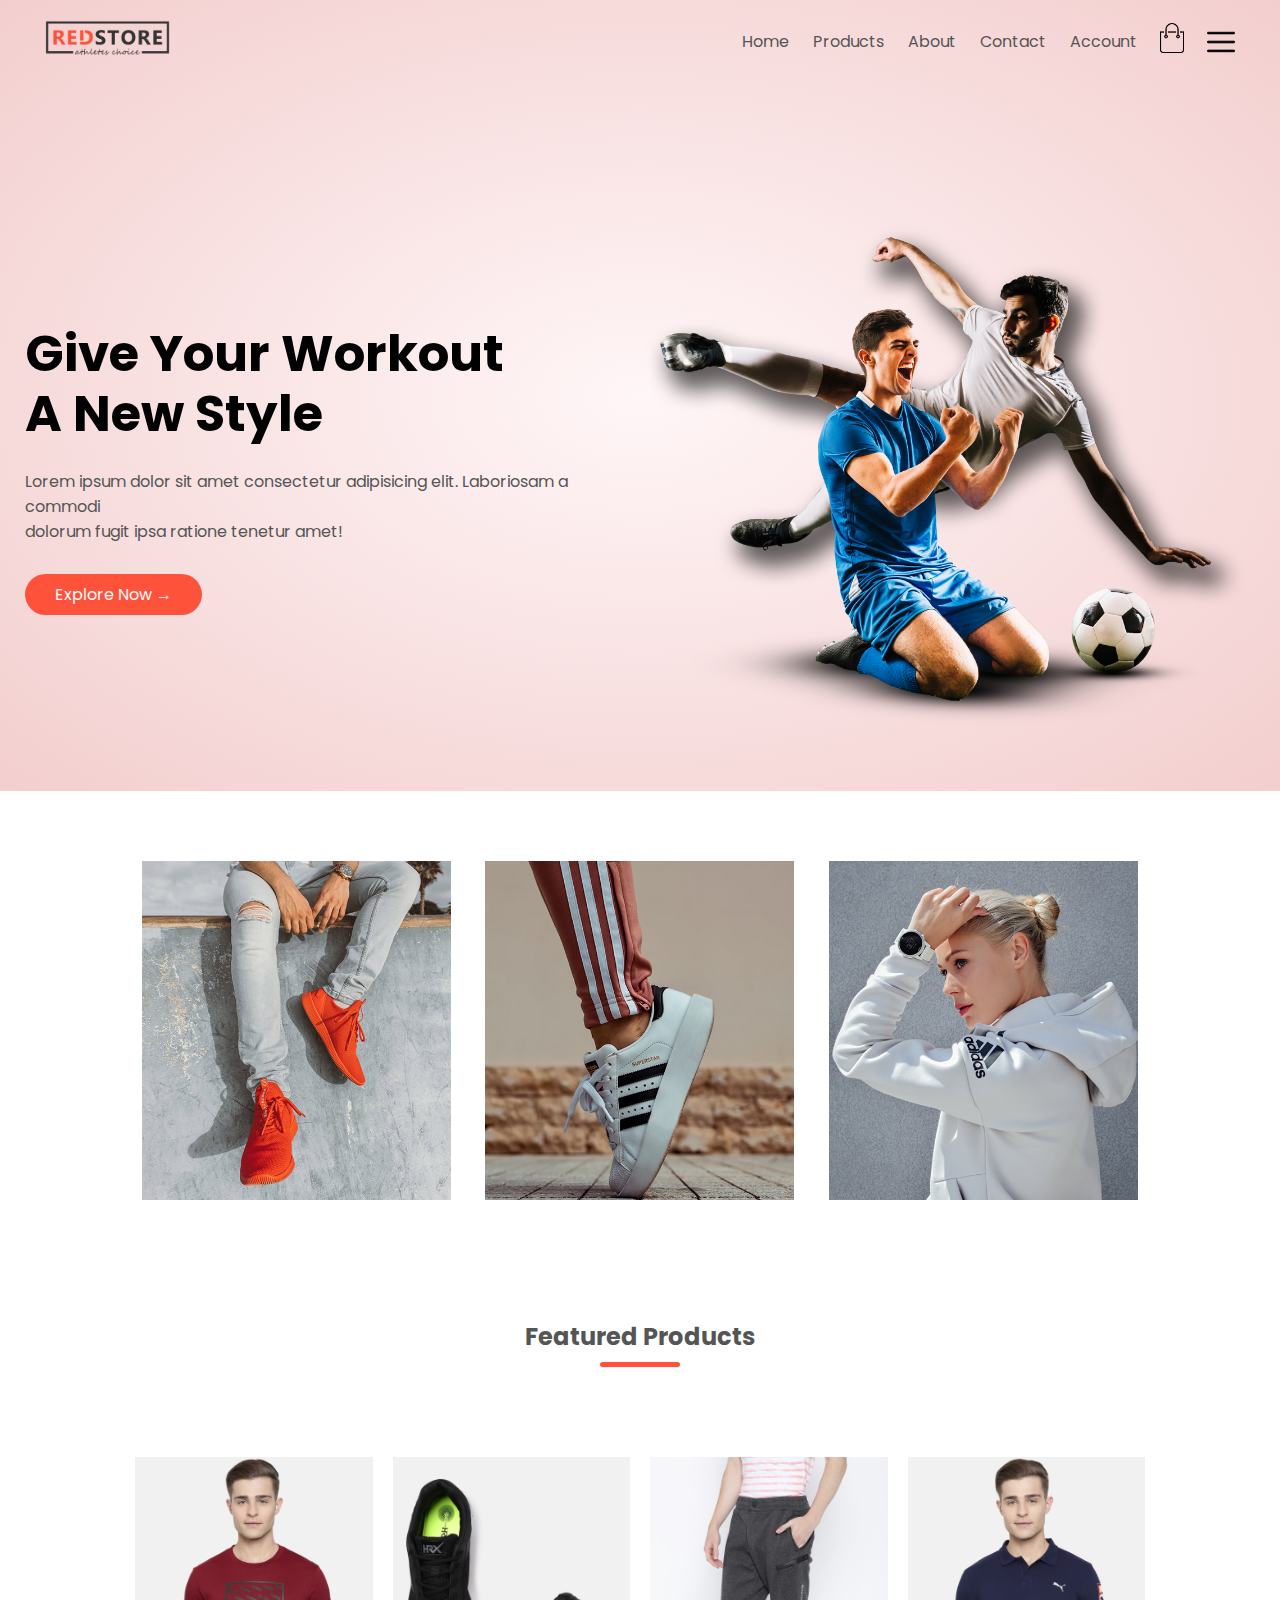
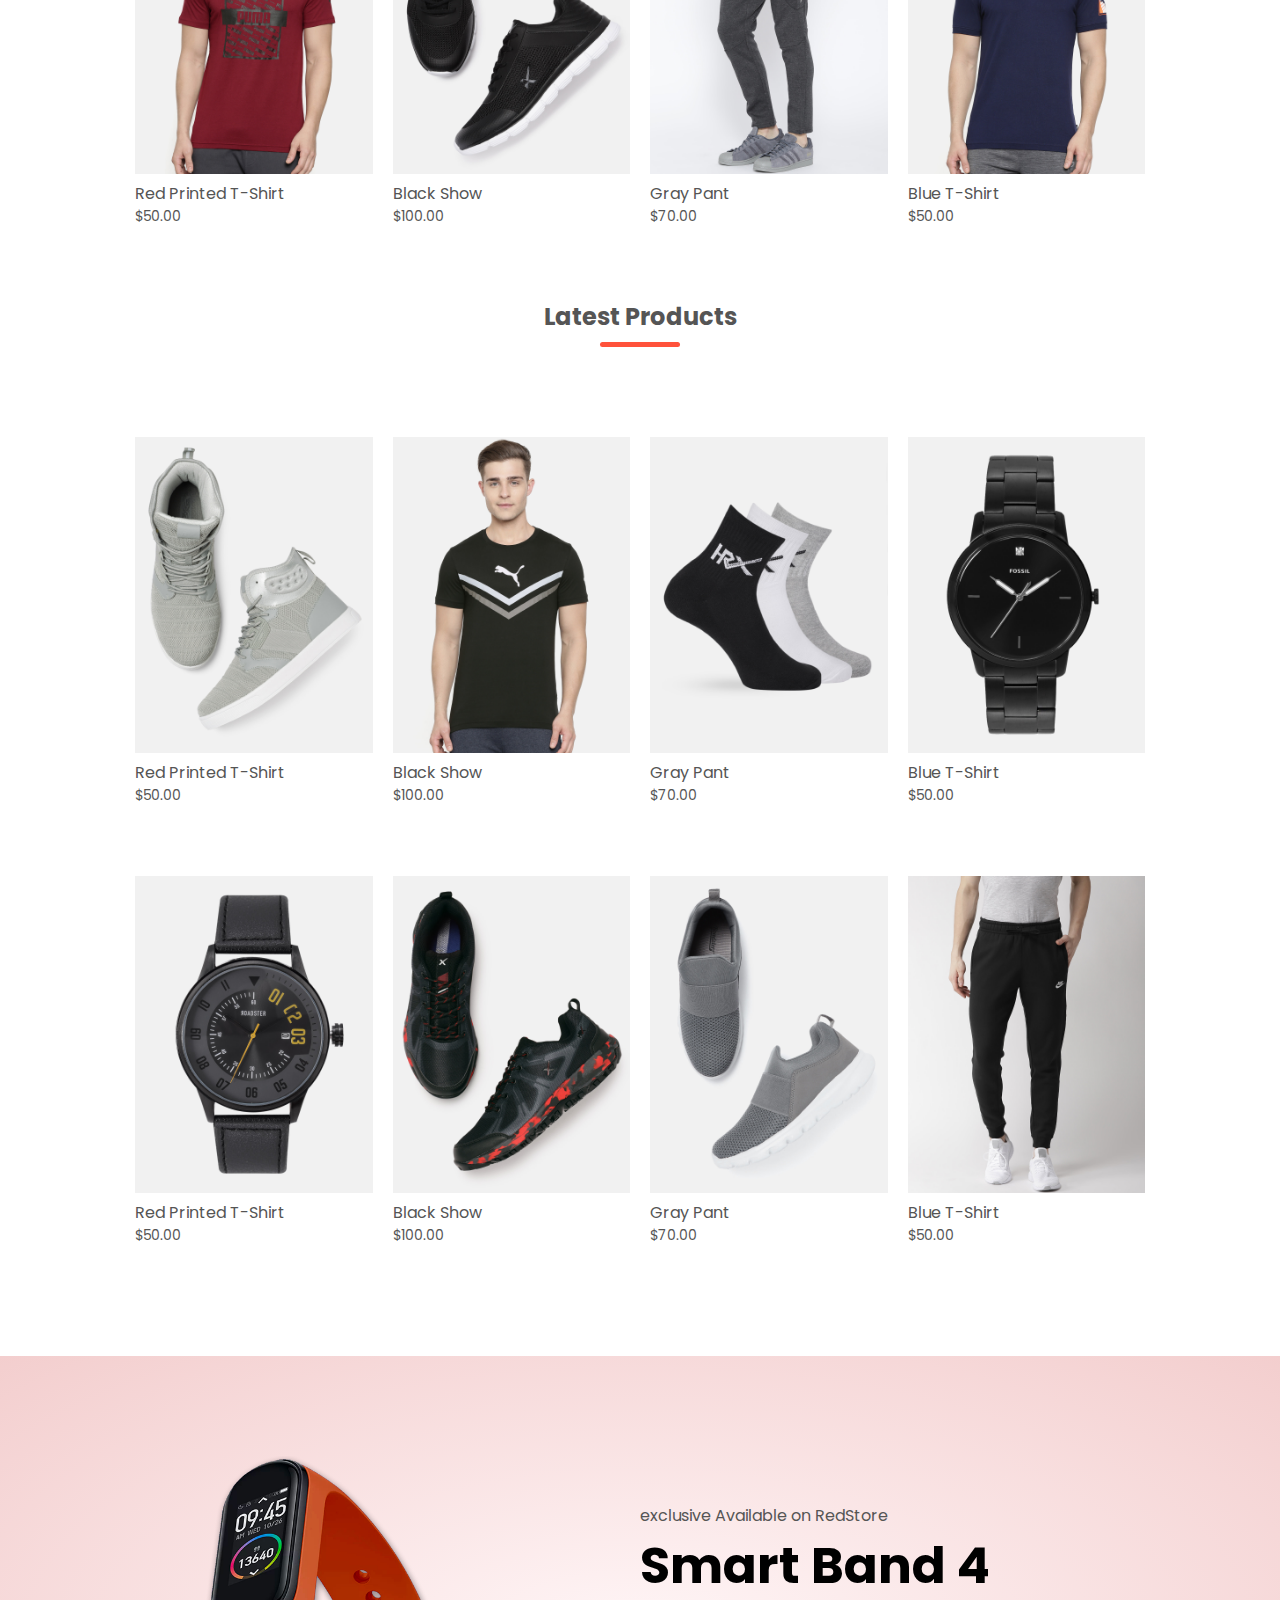
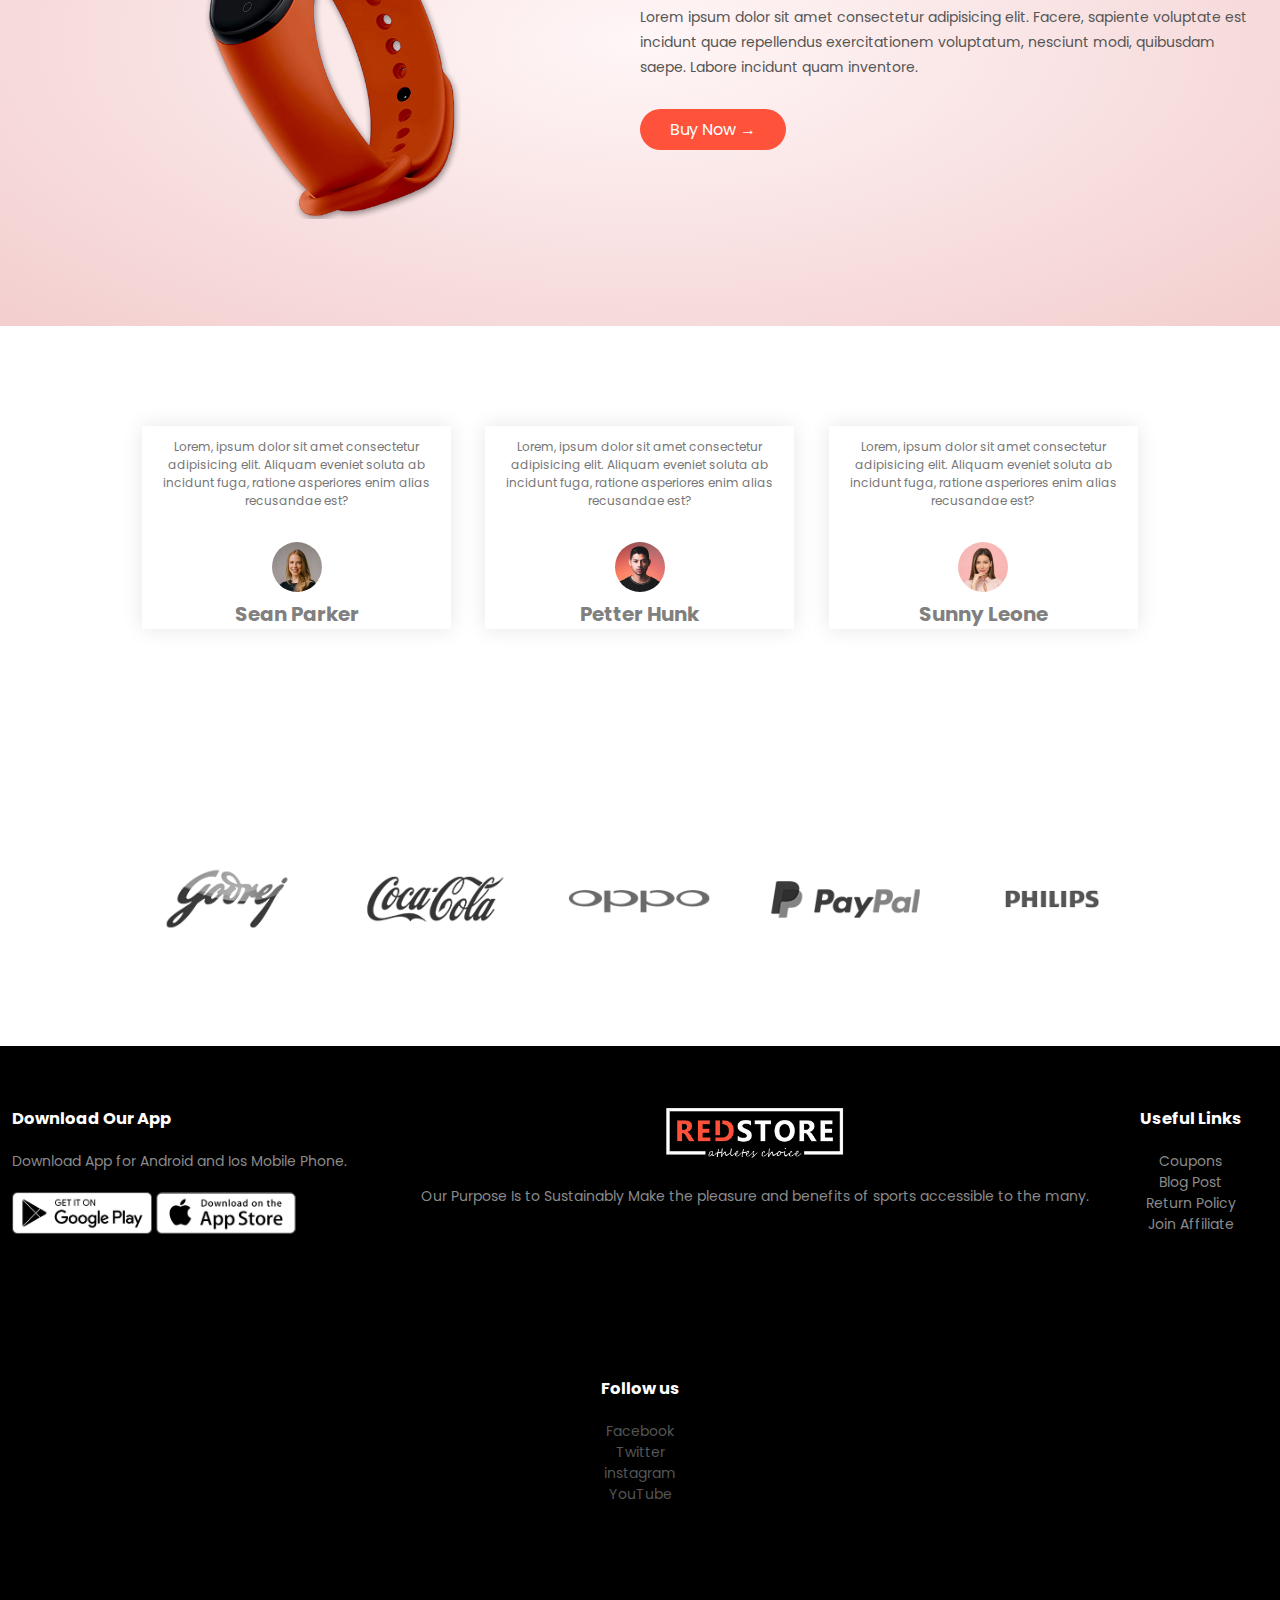
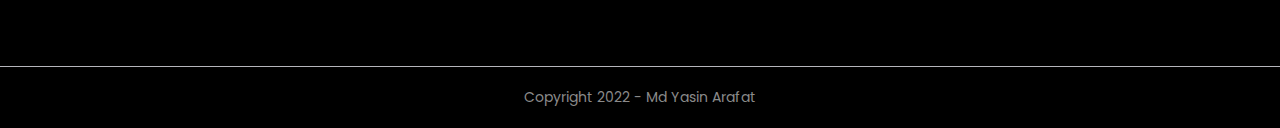
<file: index.html>
<!DOCTYPE html>
<html lang="en">

<head>
    <meta charset="UTF-8">
    <meta http-equiv="X-UA-Compatible" content="IE=edge">
    <meta name="viewport" content="width=device-width, initial-scale=1.0">
    <title>RedStore | Ecommerce Website Design</title>
    <link rel="stylesheet" href="style.css">
    <link rel="preconnect" href="https://fonts.googleapis.com">
    <link rel="preconnect" href="https://fonts.gstatic.com" crossorigin>
    <link
        href="https://fonts.googleapis.com/css2?family=Macondo&family=Poppins:ital,wght@0,200;0,400;1,900&display=swap"
        rel="stylesheet">
    <link rel="stylesheet" href="https://cdnjs.cloudflare.com/ajax/libs/font-awesome/6.1.1/css/all.min.css"
        integrity="sha512-KfkfwYDsLkIlwQp6LFnl8zNdLGxu9YAA1QvwINks4PhcElQSvqcyVLLD9aMhXd13uQjoXtEKNosOWaZqXgel0g=="
        crossorigin="anonymous" referrerpolicy="no-referrer" />
</head>

<body>


    <div class="header">

        <div class="container">
            <div class="navbar">
                <div class="logo">
                    <a href="index.html"><img src="images/logo.png" alt="Logo" width="125px"></a>
                </div>
                <nav>
                    <ul>
                        <li><a href="index.html">Home</a></li>
                        <li><a href="Product.html">Products</a></li>
                        <li><a href="About.html">About</a></li>
                        <li><a href="Contact.html">Contact</a></li>
                        <li><a href="Account.html">Account</a></li>
                    </ul>
                </nav>
                <a href="cart.html"><img src="images/cart.png" alt="" width="30px" height="30px"></a>
                <img src="images/menu.png" class="menu-icon">
            </div>
            <div class="row">
                <div class="col-2">
                    <h1>Give Your Workout <br> A New Style</h1>
                    <p>Lorem ipsum dolor sit amet consectetur adipisicing elit. Laboriosam a commodi <br> dolorum fugit
                        ipsa ratione tenetur amet!</p>
                    <a href="" class="btn">Explore Now &#8594;</a>
                </div>
                <div class="col-2">
                    <img src="images/image1.png" alt="">
                </div>
            </div>
        </div>
    </div>



    <!-------- featured categoris ---------->

    <div class="categories">
        <div class="small-container">
            <div class="row">
                <div class="col-3">
                    <img src="images/category-1.jpg" alt="">
                </div>
                <div class="col-3">
                    <img src="images/category-2.jpg" alt="">
                </div>
                <div class="col-3">
                    <img src="images/category-3.jpg" alt="">
                </div>
            </div>
        </div>
    </div>



    <!-------- featured Products ---------->

    <div class="small-container">
        <h2 class="title">Featured Products</h2>

        <div class="row">

            <div class="col-4">
                <a href="Product Details.html"><img src="images/product-1.jpg" alt="">
                    <h4>Red Printed T-Shirt</h4>
                </a>
                <div class="rating">
                    <i class="fa fa-star"></i>
                    <i class="fa fa-star"></i>
                    <i class="fa fa-star"></i>
                    <i class="fa fa-star"></i>
                    <i class="fa fa-star" id="010"></i>
                </div>
                <p>$50.00</p>
            </div>

            <div class="col-4">
                <img src="images/product-2.jpg" alt="">
                <h4>Black Show</h4>
                <div class="rating">
                    <i class="fa fa-star"></i>
                    <i class="fa fa-star"></i>
                    <i class="fa fa-star"></i>
                    <i class="fa fa-star"></i>
                    <i class="fa fa-star" id="010"></i>
                </div>
                <p>$100.00</p>
            </div>

            <div class="col-4">
                <img src="images/product-3.jpg" alt="">
                <h4>Gray Pant</h4>
                <div class="rating">
                    <i class="fa fa-star"></i>
                    <i class="fa fa-star"></i>
                    <i class="fa fa-star"></i>
                    <i class="fa fa-star"></i>
                    <i class="fa fa-star" id="010"></i>
                </div>
                <p>$70.00</p>
            </div>

            <div class="col-4">
                <img src="images/product-4.jpg" alt="">
                <h4>Blue T-Shirt</h4>
                <div class="rating">
                    <i class="fa fa-star"></i>
                    <i class="fa fa-star"></i>
                    <i class="fa fa-star"></i>
                    <i class="fa fa-star"></i>
                    <i class="fa fa-star" id="010"></i>
                </div>
                <p>$50.00</p>
            </div>

        </div>


        <h2 class="title">Latest Products</h2>

        <div class="row">

            <div class="col-4">
                <img src="images/product-5.jpg" alt="">
                <h4>Red Printed T-Shirt</h4>
                <div class="rating">
                    <i class="fa fa-star"></i>
                    <i class="fa fa-star"></i>
                    <i class="fa fa-star"></i>
                    <i class="fa fa-star"></i>
                    <i class="fa fa-star" id="010"></i>
                </div>
                <p>$50.00</p>
            </div>

            <div class="col-4">
                <img src="images/product-6.jpg" alt="">
                <h4>Black Show</h4>
                <div class="rating">
                    <i class="fa fa-star"></i>
                    <i class="fa fa-star"></i>
                    <i class="fa fa-star"></i>
                    <i class="fa fa-star"></i>
                    <i class="fa fa-star" id="010"></i>
                </div>
                <p>$100.00</p>
            </div>

            <div class="col-4">
                <img src="images/product-7.jpg" alt="">
                <h4>Gray Pant</h4>
                <div class="rating">
                    <i class="fa fa-star"></i>
                    <i class="fa fa-star"></i>
                    <i class="fa fa-star"></i>
                    <i class="fa fa-star"></i>
                    <i class="fa fa-star" id="010"></i>
                </div>
                <p>$70.00</p>
            </div>

            <div class="col-4">
                <img src="images/product-8.jpg" alt="">
                <h4>Blue T-Shirt</h4>
                <div class="rating">
                    <i class="fa fa-star"></i>
                    <i class="fa fa-star"></i>
                    <i class="fa fa-star"></i>
                    <i class="fa fa-star"></i>
                    <i class="fa fa-star" id="010"></i>
                </div>
                <p>$50.00</p>
            </div>


            <div class="row">

                <div class="col-4">
                    <img src="images/product-9.jpg" alt="">
                    <h4>Red Printed T-Shirt</h4>
                    <div class="rating">
                        <i class="fa fa-star"></i>
                        <i class="fa fa-star"></i>
                        <i class="fa fa-star"></i>
                        <i class="fa fa-star"></i>
                        <i class="fa fa-star" id="010"></i>
                    </div>
                    <p>$50.00</p>
                </div>

                <div class="col-4">
                    <img src="images/product-10.jpg" alt="">
                    <h4>Black Show</h4>
                    <div class="rating">
                        <i class="fa fa-star"></i>
                        <i class="fa fa-star"></i>
                        <i class="fa fa-star"></i>
                        <i class="fa fa-star"></i>
                        <i class="fa fa-star" id="010"></i>
                    </div>
                    <p>$100.00</p>
                </div>

                <div class="col-4">
                    <img src="images/product-11.jpg" alt="">
                    <h4>Gray Pant</h4>
                    <div class="rating">
                        <i class="fa fa-star"></i>
                        <i class="fa fa-star"></i>
                        <i class="fa fa-star"></i>
                        <i class="fa fa-star"></i>
                        <i class="fa fa-star" id="010"></i>
                    </div>
                    <p>$70.00</p>
                </div>

                <div class="col-4">
                    <img src="images/product-12.jpg" alt="">
                    <h4>Blue T-Shirt</h4>
                    <div class="rating">
                        <i class="fa fa-star"></i>
                        <i class="fa fa-star"></i>
                        <i class="fa fa-star"></i>
                        <i class="fa fa-star"></i>
                        <i class="fa fa-star" id="010"></i>
                    </div>
                    <p>$50.00</p>
                </div>

            </div>

        </div>
    </div>

    <!-------- Offer ---------->


    <div class="offer">
        <div class="row">
            <div class="col-21">
                <img src="images/exclusive.png" alt="">
            </div>
            <div class="col-21">
                <p>exclusive Available on RedStore</p>
                <h1>Smart Band 4</h1>
                <small>Lorem ipsum dolor sit amet consectetur adipisicing elit. Facere, sapiente voluptate est incidunt
                    quae repellendus exercitationem voluptatum, nesciunt modi, quibusdam saepe. Labore incidunt quam
                    inventore.</small>
                <br>
                <a href="" class="btn">Buy Now &#8594;</a>
            </div>
        </div>

    </div>

    <!-------- Testimonial ---------->

    <div class="testimonial">
        <div class="small-container">
            <div class="row">
                <div class="col-3">
                    <i class="fa-solid fa-quote-left"></i>
                    <p>Lorem, ipsum dolor sit amet consectetur adipisicing elit. Aliquam eveniet soluta ab incidunt
                        fuga, ratione asperiores enim alias recusandae est?</p>

                    <div class="rating">
                        <i class="fa fa-star"></i>
                        <i class="fa fa-star"></i>
                        <i class="fa fa-star"></i>
                        <i class="fa fa-star"></i>
                        <i class="fa fa-star" id="010"></i>
                    </div>
                    <img src="images/user-1.png" alt="">
                    <h3>Sean Parker</h3>
                </div>


                <div class="col-3">
                    <i class="fa-solid fa-quote-left"></i>
                    <p>Lorem, ipsum dolor sit amet consectetur adipisicing elit. Aliquam eveniet soluta ab incidunt
                        fuga, ratione asperiores enim alias recusandae est?</p>

                    <div class="rating">
                        <i class="fa fa-star"></i>
                        <i class="fa fa-star"></i>
                        <i class="fa fa-star"></i>
                        <i class="fa fa-star"></i>
                        <i class="fa fa-star" id="010"></i>
                    </div>
                    <img src="images/user-2.png" alt="">
                    <h3>Petter Hunk</h3>
                </div>


                <div class="col-3">
                    <i class="fa-solid fa-quote-left"></i>
                    <p>Lorem, ipsum dolor sit amet consectetur adipisicing elit. Aliquam eveniet soluta ab incidunt
                        fuga, ratione asperiores enim alias recusandae est?</p>

                    <div class="rating">
                        <i class="fa fa-star"></i>
                        <i class="fa fa-star"></i>
                        <i class="fa fa-star"></i>
                        <i class="fa fa-star"></i>
                        <i class="fa fa-star" id="010"></i>
                    </div>
                    <img src="images/user-3.png" alt="">
                    <h3>Sunny Leone</h3>
                </div>

            </div>
        </div>
    </div>


    <!-------- Brand ---------->
    <div class="brands">
        <div class="small-container">
            <div class="row">
                <div class="col-5">
                    <img src="images/logo-godrej.png" alt="">
                </div>

                <div class="col-5">
                    <img src="images/logo-coca-cola.png" alt="">
                </div>

                <div class="col-5">
                    <img src="images/logo-oppo.png" alt="">
                </div>

                <div class="col-5">
                    <img src="images/logo-paypal.png" alt="">
                </div>

                <div class="col-5">
                    <img src="images/logo-philips.png" alt="">
                </div>


            </div>
        </div>
    </div>



    <!-------- Footer ---------->

    <div class="footer">
        <div class="Container">
            <div class="row">
                <div class="footer-col-1">
                    <h3>Download Our App</h3>
                    <p>Download App for Android and Ios Mobile Phone.</p>
                    <div class="app-logo">
                        <img src="images/play-store.png" alt="">
                        <img src="images/app-store.png" alt="">
                    </div>
                </div>
                <div class="footer-col-2">
                    <a href="index.html"><img src="images/logo-white.png" alt=""></a>
                    <p>Our Purpose Is to Sustainably Make the pleasure and benefits of sports accessible to the many.
                    </p>
                </div>

                <div class="footer-col-3">
                    <h3>Useful Links</h3>
                    <ul>
                        <li>Coupons</li>
                        <li>Blog Post</li>
                        <li>Return Policy</li>
                        <li>Join Affiliate</li>
                    </ul>
                </div>

                <div class="footer-col-4">
                    <h3>Follow us</h3>
                    <ul>
                        <a href="https://www.facebook.com/profile.php?id=100010559531025" target="_blank">
                            <li>Facebook</li>
                        </a>
                        <a href="https://twitter.com/MohYasinarafat" target="_blank">
                            <li>Twitter</li>
                        </a>
                        <a href="https://www.instagram.com/muhammed_yasin_arafat.ctg/" target="_blank">
                            <li>instagram</li>
                        </a>
                        <a href="https://www.youtube.com/" target="_blank">
                            <li>YouTube</li>
                        </a>
                    </ul>
                </div>

            </div>
            <hr>
            <p class="copyright">Copyright 2022 - Md Yasin Arafat</p>

        </div>

    </div>




</body>

</html>
</file>
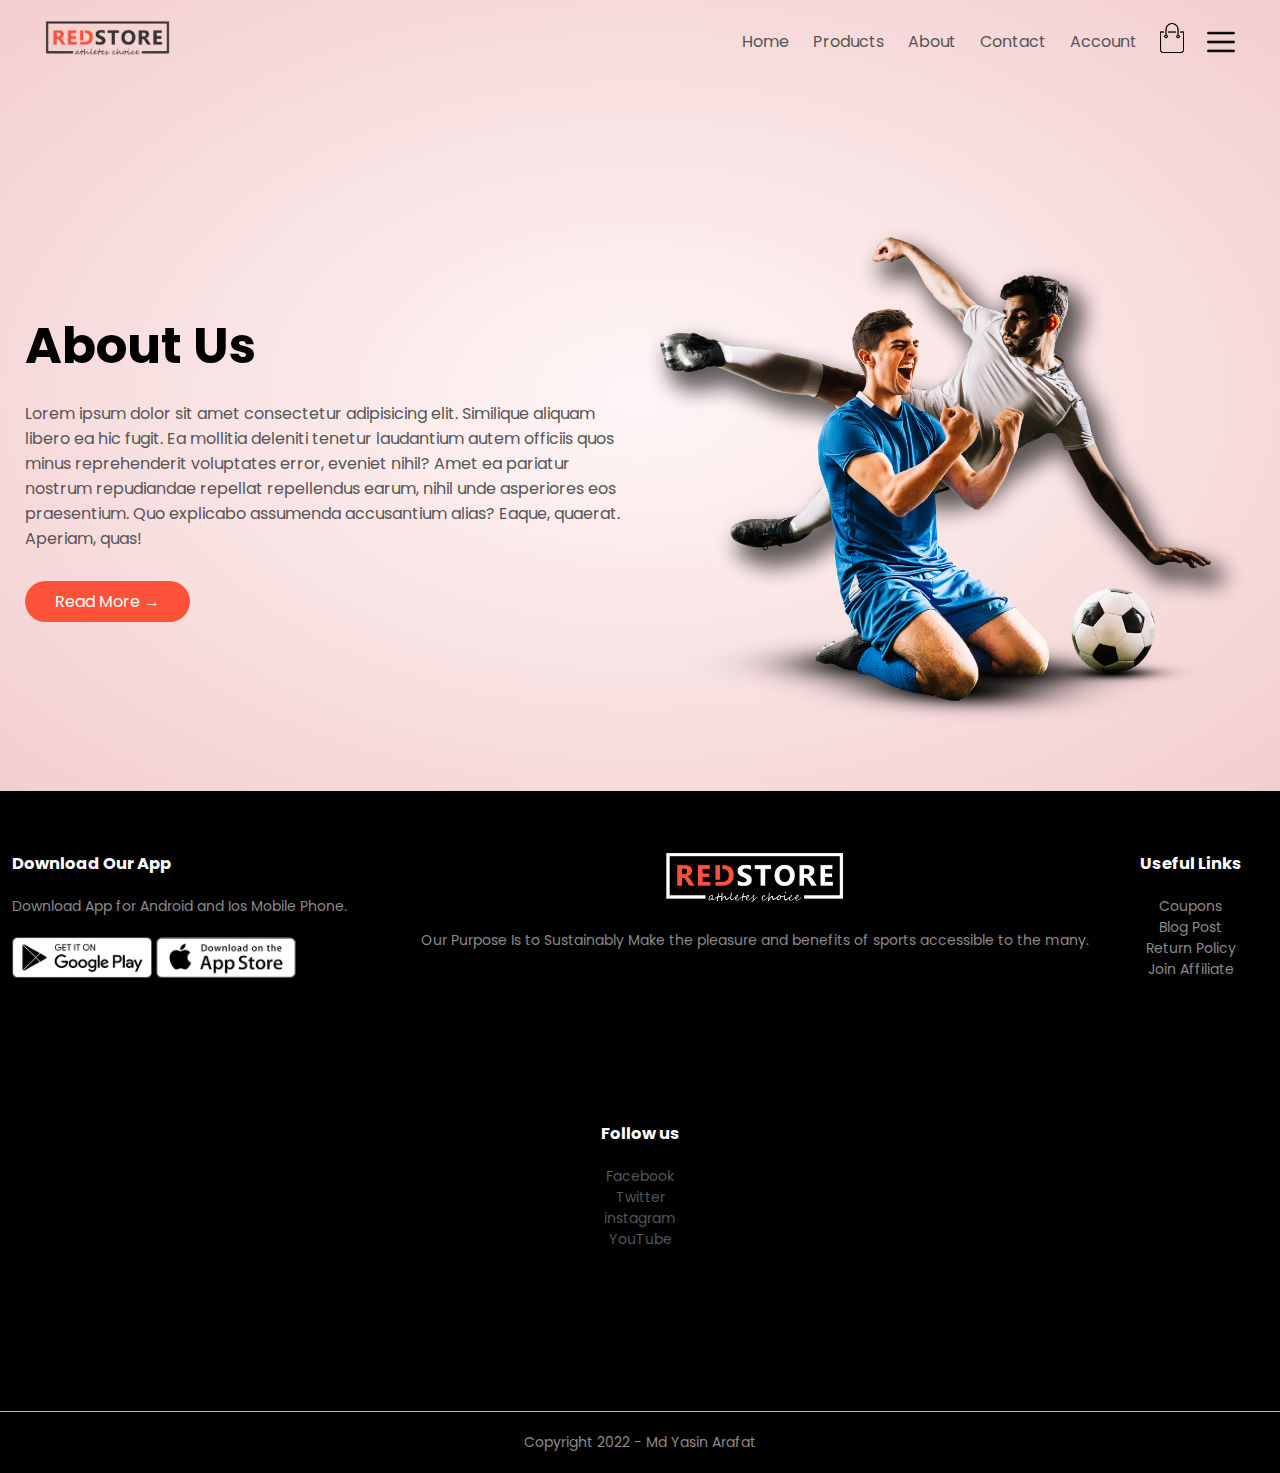
<file: About.html>
<!DOCTYPE html>
<html lang="en">
<head>
    <meta charset="UTF-8">
    <meta http-equiv="X-UA-Compatible" content="IE=edge">
    <meta name="viewport" content="width=device-width, initial-scale=1.0">
    <title>RedStore | Ecommerce Website Design</title>
    <link rel="stylesheet" href="style.css">
    <link rel="preconnect" href="https://fonts.googleapis.com">
<link rel="preconnect" href="https://fonts.gstatic.com" crossorigin>
<link href="https://fonts.googleapis.com/css2?family=Macondo&family=Poppins:ital,wght@0,200;0,400;1,900&display=swap" rel="stylesheet">
<link rel="stylesheet" href="https://cdnjs.cloudflare.com/ajax/libs/font-awesome/6.1.1/css/all.min.css" integrity="sha512-KfkfwYDsLkIlwQp6LFnl8zNdLGxu9YAA1QvwINks4PhcElQSvqcyVLLD9aMhXd13uQjoXtEKNosOWaZqXgel0g==" crossorigin="anonymous" referrerpolicy="no-referrer" />
</head>
<body>


    <div class="header">

<div class="container">
    <div class="navbar">
        <div class="logo">
            <a href="index.html"><img src="images/logo.png" alt="Logo" width="125px"></a>
        </div>
        <nav>
            <ul>
                <li><a href="index.html">Home</a></li>
                <li><a href="Product.html">Products</a></li>
                <li><a href="About.html">About</a></li>
                <li><a href="Contact.html">Contact</a></li>
                <li><a href="Account.html">Account</a></li>
            </ul>
        </nav>
        <a href="cart.html"><img src="images/cart.png" alt="" width="30px" height="30px"></a>
        <img src="images/menu.png" class="menu-icon">
    </div>
    <div class="row">
        <div class="col-2">
            <h1>About Us</h1>    
            <p>Lorem ipsum dolor sit amet consectetur adipisicing elit. Similique aliquam libero ea hic fugit. Ea mollitia deleniti tenetur laudantium autem officiis quos minus reprehenderit voluptates error, eveniet nihil? Amet ea pariatur nostrum repudiandae repellat repellendus earum, nihil unde asperiores eos praesentium. Quo explicabo assumenda accusantium alias? Eaque, quaerat. Aperiam, quas!</p>
            <a href="" class="btn">Read More &#8594;</a>
        </div>
        <div class="col-2">
            <img src="images/image1.png" alt="">
        </div>
    </div>
</div>
</div>







    <!-------- Footer ---------->

    <div class="footer">
        <div class="Container">
            <div class="row">
                <div class="footer-col-1">
                    <h3>Download Our App</h3>
                    <p>Download App for Android and Ios Mobile Phone.</p>
                    <div class="app-logo">
                        <img src="images/play-store.png" alt="">
                        <img src="images/app-store.png" alt="">
                    </div>
                </div>
                <div class="footer-col-2">
                    <a href="index.html"><img src="images/logo-white.png" alt=""></a>                    <p>Our Purpose Is to Sustainably Make the pleasure and benefits of sports accessible to the many.</p>
                </div>

                <div class="footer-col-3">
                    <h3>Useful Links</h3>
                    <ul>
                        <li>Coupons</li>
                        <li>Blog Post</li>
                        <li>Return Policy</li>
                        <li>Join Affiliate</li>
                    </ul>
                </div>

                <div class="footer-col-4">
                    <h3>Follow us</h3>
                    <ul>
                        <a href="https://www.facebook.com/profile.php?id=100010559531025" target="_blank"><li>Facebook</li></a>
                        <a href="https://twitter.com/MohYasinarafat" target="_blank"><li>Twitter</li></a>
                        <a href="https://www.instagram.com/muhammed_yasin_arafat.ctg/" target="_blank"><li>instagram</li></a>
                        <a href="https://www.youtube.com/" target="_blank"><li>YouTube</li></a>
                    </ul>
                </div>

            </div>
            <hr>
            <p class="copyright">Copyright 2022 - Md Yasin Arafat</p>

        </div>
        
    </div>
 



</body>
</html>
</file>
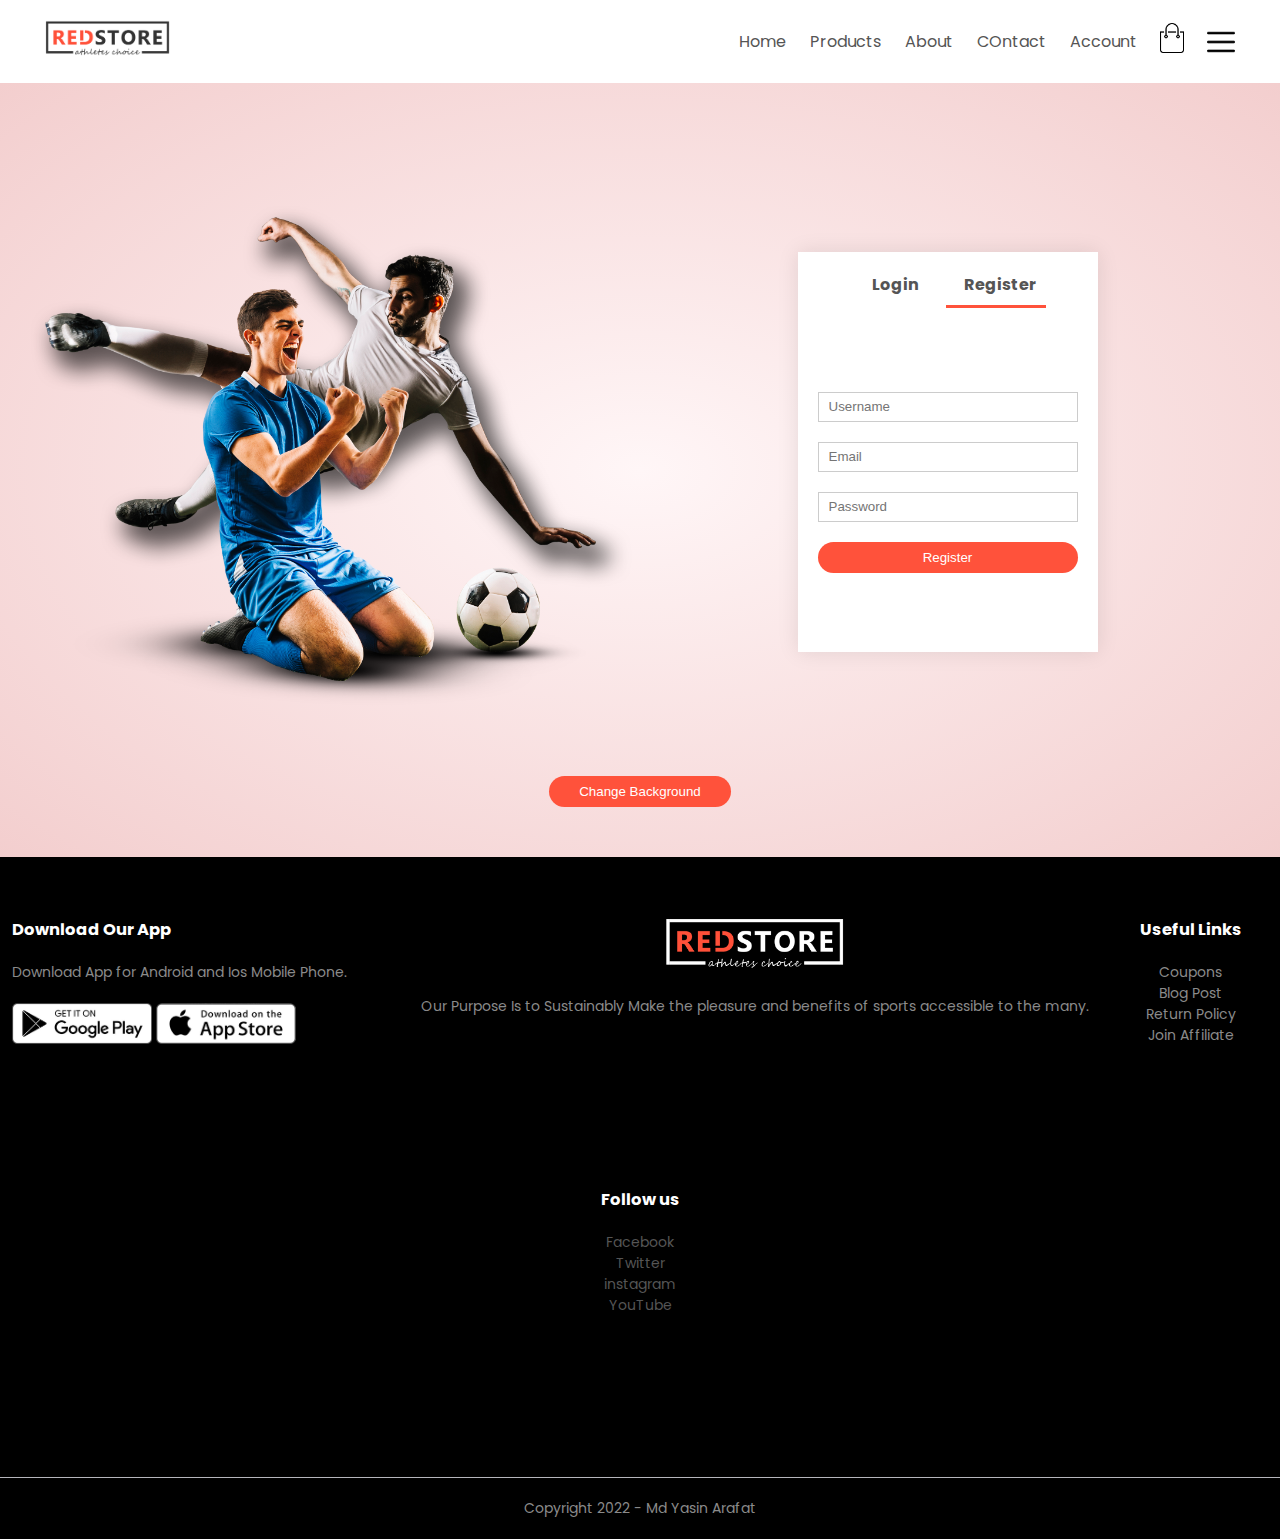
<file: Account.html>
<!DOCTYPE html>
<html lang="en">
<head>
    <meta charset="UTF-8">
    <meta http-equiv="X-UA-Compatible" content="IE=edge">
    <meta name="viewport" content="width=device-width, initial-scale=1.0">
    <title>Cart - RedStore</title>
    <link rel="stylesheet" href="style.css">
    <link rel="preconnect" href="https://fonts.googleapis.com">
<link rel="preconnect" href="https://fonts.gstatic.com" crossorigin>
<link href="https://fonts.googleapis.com/css2?family=Macondo&family=Poppins:ital,wght@0,200;0,400;1,900&display=swap" rel="stylesheet">
<link rel="stylesheet" href="https://cdnjs.cloudflare.com/ajax/libs/font-awesome/6.1.1/css/all.min.css" integrity="sha512-KfkfwYDsLkIlwQp6LFnl8zNdLGxu9YAA1QvwINks4PhcElQSvqcyVLLD9aMhXd13uQjoXtEKNosOWaZqXgel0g==" crossorigin="anonymous" referrerpolicy="no-referrer" />
</head>
<body>

<div class="container">
    <div class="navbar">
        <div class="logo">
            <a href="index.html"><img src="images/logo.png" alt="Logo" width="125px"></a>
        </div>
        <nav>
            <ul>
                <li><a href="index.html">Home</a></li>
                <li><a href="Product.html">Products</a></li>
                <li><a href="About.html">About</a></li>
                <li><a href="Contact.html">COntact</a></li>
                <li><a href="Account.html">Account</a></li>
            </ul>
        </nav>
        <a href="cart.html"><img src="images/cart.png" alt="" width="30px" height="30px"></a>
        <img src="images/menu.png" class="menu-icon">
    </div>
 </div>
<!-- ------------- Account Page----------- -->
<div class="account-page">
    <section class="bg">
        <div class="container ">
            <div class="row ">
                <div class="col-2">
                    <img src="images/image1.png" width="100%">
                </div>
                <div class="col-2">
                    <div class="from-container">
                        <div class="form-btn">
                            <span onclick="login()">Login</span>
                            <span onclick="register()">Register</span>
                            <hr id="Indicator">
                        </div>
                        <form id="LoginForm">
                            <input type="text" placeholder="Username">
                            <input type="password" placeholder="Password">
                            <button type="submit" class="btn">Login</button>
                            <a href="">Forgot Password</a>
                        </form>
    
                        <form id="RegForm">
                            <input type="text" placeholder="Username">
                            <input type="email" placeholder="Email">
                            <input type="password" placeholder="Password">
                            <button type="submit" class="btn">Register</button>
                        </form>
                        
                    </div>
                </div>
            </div>
        </div>
    </section>
    <div style="display: flex; justify-content: center; margin-top: 5px;">
        <button class="btn" style="border: 0; margin: 0; " id="change-background-btn">Change Background</button>
    </div>

</div>

 
    <!-------- Footer ---------->

    <div class="footer">
        <div class="Container">
            <div class="row">
                <div class="footer-col-1">
                    <h3>Download Our App</h3>
                    <p>Download App for Android and Ios Mobile Phone.</p>
                    <div class="app-logo">
                        <img src="images/play-store.png" alt="">
                        <img src="images/app-store.png" alt="">
                    </div>
                </div>
                <div class="footer-col-2">
                    <a href="index.html"><img src="images/logo-white.png" alt=""></a>                    <p>Our Purpose Is to Sustainably Make the pleasure and benefits of sports accessible to the many.</p>
                </div>

                <div class="footer-col-3">
                    <h3>Useful Links</h3>
                    <ul>
                        <li>Coupons</li>
                        <li>Blog Post</li>
                        <li>Return Policy</li>
                        <li>Join Affiliate</li>
                    </ul>
                </div>

                <div class="footer-col-4">
                    <h3>Follow us</h3>
                    <ul>
                        <a href="https://www.facebook.com/profile.php?id=100010559531025" target="_blank"><li>Facebook</li></a>
                        <a href="https://twitter.com/MohYasinarafat" target="_blank"><li>Twitter</li></a>
                        <a href="https://www.instagram.com/muhammed_yasin_arafat.ctg/" target="_blank"><li>instagram</li></a>
                        <a href="https://www.youtube.com/" target="_blank"><li>YouTube</li></a>
                    </ul>
                </div>
            </div>
            <hr>
            <p class="copyright">Copyright 2022 - Md Yasin Arafat</p>
        </div>        
    </div>
    <script src="js/random-bg.js"></script>
 </body>
</html>

<!-- --------js for toggle form---------- -->

<script>
var LoginForm = document.getElementById("LoginForm");
var RegForm = document.getElementById("RegForm");
var Indicator = document.getElementById("Indicator");

function register(){
    RegForm.style.transform = "translatex(0px)";
    LoginForm.style.transform = "translatex(0px)";
    Indicator.style.transform = "translatex(100px)";
}

function login(){
    RegForm.style.transform = "translatex(300px)";
    LoginForm.style.transform = "translatex(300px)";
    Indicator.style.transform = "translatex(0px)";

}


</script>
</file>
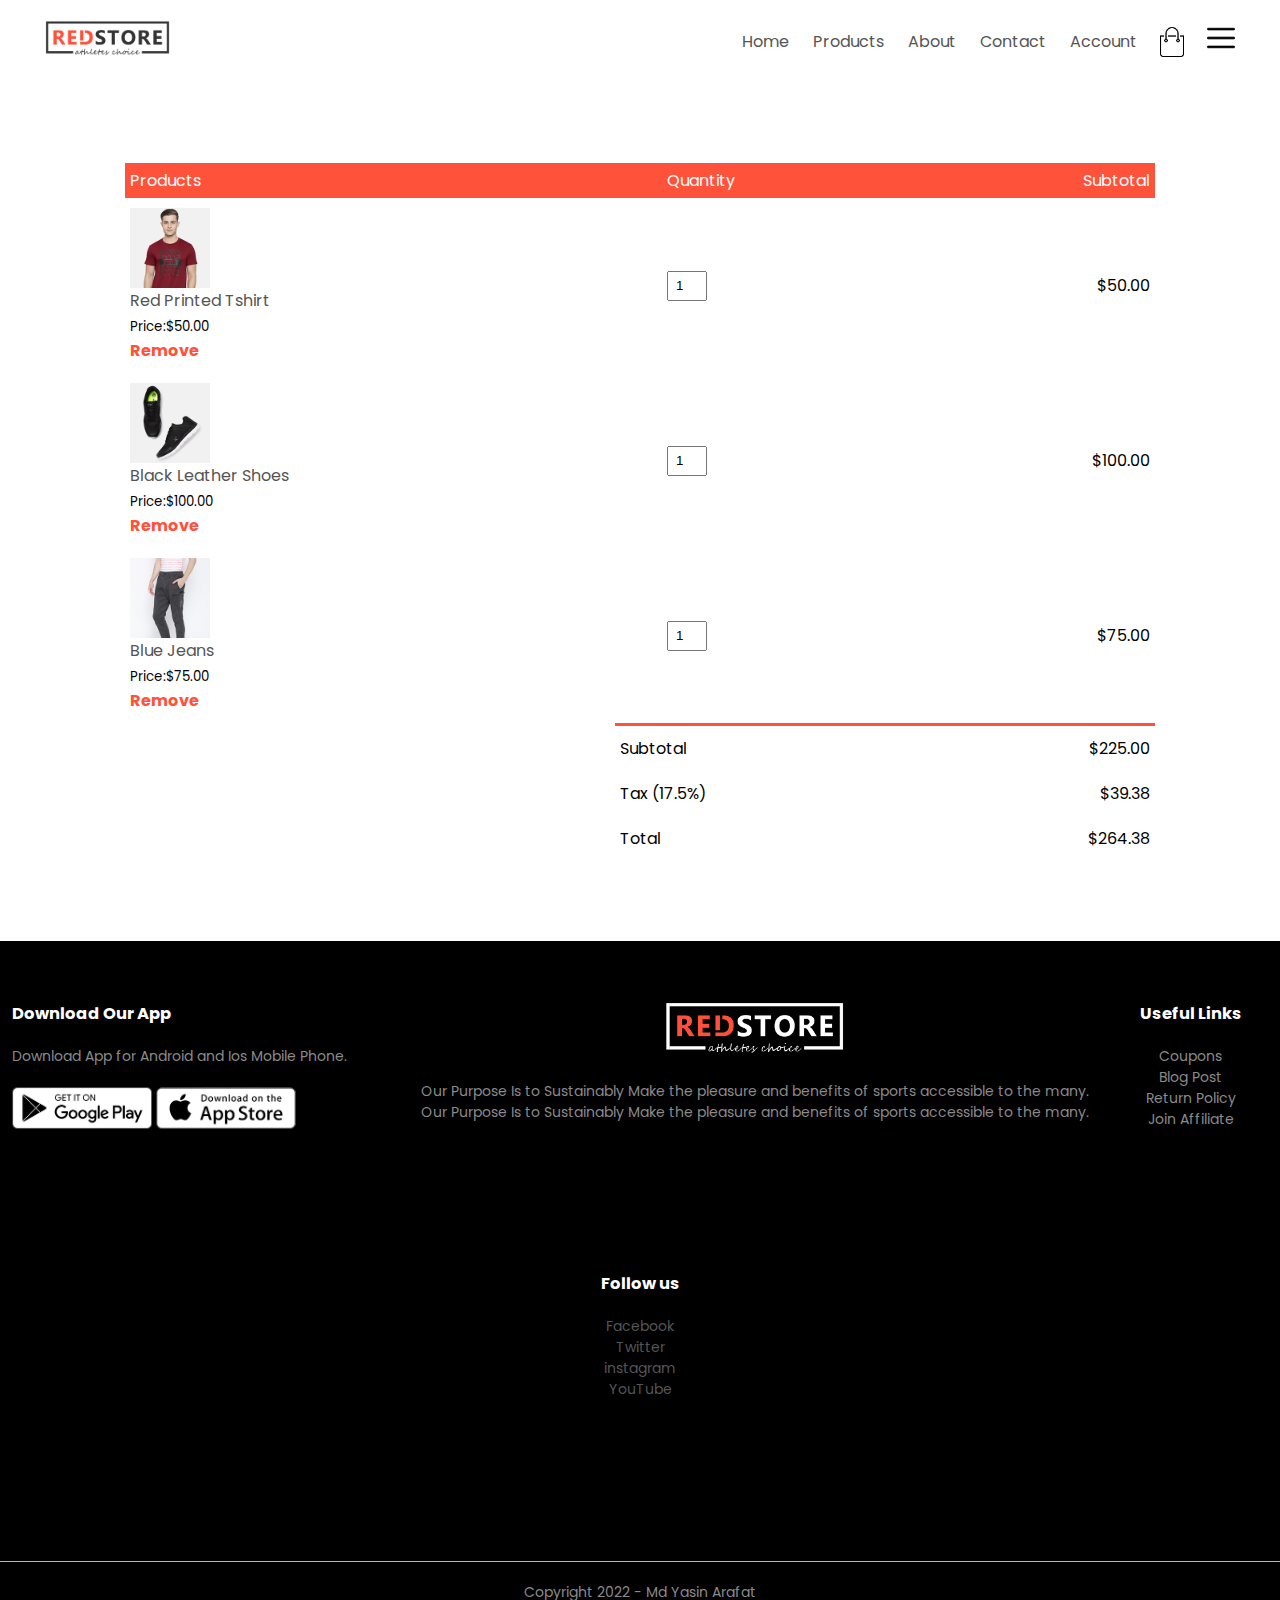
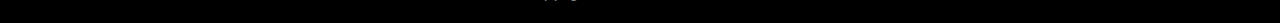
<file: cart.html>
<!DOCTYPE html>
<html lang="en">
<head>
    <meta charset="UTF-8">
    <meta http-equiv="X-UA-Compatible" content="IE=edge">
    <meta name="viewport" content="width=device-width, initial-scale=1.0">
    <title>Cart - RedStore</title>
    <link rel="stylesheet" href="style.css">
    <link rel="preconnect" href="https://fonts.googleapis.com">
<link rel="preconnect" href="https://fonts.gstatic.com" crossorigin>
<link href="https://fonts.googleapis.com/css2?family=Macondo&family=Poppins:ital,wght@0,200;0,400;1,900&display=swap" rel="stylesheet">
<link rel="stylesheet" href="https://cdnjs.cloudflare.com/ajax/libs/font-awesome/6.1.1/css/all.min.css" integrity="sha512-KfkfwYDsLkIlwQp6LFnl8zNdLGxu9YAA1QvwINks4PhcElQSvqcyVLLD9aMhXd13uQjoXtEKNosOWaZqXgel0g==" crossorigin="anonymous" referrerpolicy="no-referrer" />
</head>
<body>

<div class="container">
    <div class="navbar">
        <div class="logo">
            <a href="index.html"><img src="images/logo.png" alt="Logo" width="125px"></a>
        </div>
        <nav>
            <ul>
                <li><a href="index.html">Home</a></li>
                <li><a href="Product.html">Products</a></li>
                <li><a href="About.html">About</a></li>
                <li><a href="Contact.html">Contact</a></li>
                <li><a href="Account.html">Account</a></li>
            </ul>
        </nav>
        <img src="images/cart.png" alt="" width="30px" height="30px">
        <a href="cart.html"><img src="images/menu.png" class="menu-icon"></a>
    </div>
 </div>
<!-- ------------- Cart Items Details----------- -->
<!-- <div class="small-container cart-page">
<table>
    <tr>
        <th>Products</th>
        <th>Quantity</th>
        <th>Subtotabl</th>
    </tr>
    <tr>
        <td>
            <div class="cart-info">
                <img src="images/buy-1.jpg" alt="">
            </div>
            <p>Red Printed Tshirt</p>
            <small>Price:$<span id="shirt-price">50.00</span></small>
            <br>
            <a href="">Remove</a>
        </td>
        <td><input type="number" id="shrit-quantity" value="1"></td>
        <td >$ <span id="shirt-total">50.00</span></td>
    </tr>

    <tr>
        <td>
            <div class="cart-info">
                <img src="images/buy-2.jpg" alt="">
            </div>
            <p>Red Printed Tshirt</p>
            <small>Price: <span id="shoe-price">50.00</span> </small>
            <br>
            <a href="">Remove</a>
        </td>
        <td><input type="number" id="shoe-quantity-" value="1"></td>
        <td>$ <span id="shoe-total">50.00</span></td>
    </tr>

    <tr>
        <td>
            <div class="cart-info">
                <img src="images/buy-3.jpg" alt="">
            </div>
            <p>Red Printed Tshirt</p>
            <small>Price:$ <span id="pant-price">50.00</span></small>
            <br>
            <a href="">Remove</a>
        </td>
        <td><input type="number" id="pant-quantity" value="1"></td>
        <td>$ <span id="pant-total">50.00</span></td>
    </tr>
</table>

<div class="total-price">
    <table>
        <tr>
            <td>Subtotal</td>
            <td>$200.00</td>
        </tr>
        <tr>
            <td>Tax</td>
            <td>$35.00</td>
        </tr>
        <tr>
            <td>Total</td>
            <td>$235.00</td>
        </tr>
    </table>
</div>
</div> -->
<div class="small-container cart-page">
		<table>
			<tr>
				<th>Products</th>
				<th>Quantity</th>
				<th>Subtotal</th>
			</tr>
			<tr>
				<td>
					<div class="cart-info">
						<img src="images/buy-1.jpg" alt="">
					</div>
					<p>Red Printed Tshirt</p>
					<small>Price:$<span id="shirt-price">50.00</span></small>
					<br>
					<a href="">Remove</a>
				</td>
				<td><input type="number" id="shirt-quantity" value="1"></td>
				<td>$<span id="shirt-total">50.00</span></td>
			</tr>

			<tr>
				<td>
					<div class="cart-info">
						<img src="images/buy-2.jpg" alt="">
					</div>
					<p>Black Leather Shoes</p>
					<small>Price:$<span id="shoe-price">100.00</span></small>
					<br>
					<a href="">Remove</a>
				</td>
				<td><input type="number" id="shoe-quantity" value="1"></td>
				<td>$<span id="shoe-total">100.00</span></td>
			</tr>

			<tr>
				<td>
					<div class="cart-info">
						<img src="images/buy-3.jpg" alt="">
					</div>
					<p>Blue Jeans</p>
					<small>Price:$<span id="jeans-price">75.00</span></small>
					<br>
					<a href="">Remove</a>
				</td>
				<td><input type="number" id="jeans-quantity" value="1"></td>
				<td>$<span id="jeans-total">75.00</span></td>
			</tr>
		</table>

		<div class="total-price">
			<table>
				<tr>
					<td>Subtotal</td>
					<td>$<span id="subtotal">0.00</span></td>
				</tr>
				<tr>
					<td>Tax (17.5%)</td>
					<td>$<span id="tax">0.00</span></td>
				</tr>
				<tr>
					<td>Total</td>
					<td>$<span id="total">0.00</span></td>
				</tr>
			</table>
		</div>
	</div>
 
    <!-------- Footer ---------->

    <div class="footer">
        <div class="Container">
            <div class="row">
                <div class="footer-col-1">
                    <h3>Download Our App</h3>
                    <p>Download App for Android and Ios Mobile Phone.</p>
                    <div class="app-logo">
                        <img src="images/play-store.png" alt="">
                        <img src="images/app-store.png" alt="">
                    </div>
                </div>
                <div class="footer-col-2">
                    <a href="index.html"><img src="images/logo-white.png" alt=""></a>                    <p>Our Purpose Is to Sustainably Make the pleasure and benefits of sports accessible to the many.</p>
                    <p>Our Purpose Is to Sustainably Make the pleasure and benefits of sports accessible to the many.</p>
                </div>

                <div class="footer-col-3">
                    <h3>Useful Links</h3>
                    <ul>
                        <li>Coupons</li>
                        <li>Blog Post</li>
                        <li>Return Policy</li>
                        <li>Join Affiliate</li>
                    </ul>
                </div>

                <div class="footer-col-4">
                    <h3>Follow us</h3>
                    <ul>
                        <a href="https://www.facebook.com/profile.php?id=100010559531025" target="_blank"><li>Facebook</li></a>
                        <a href="https://twitter.com/MohYasinarafat" target="_blank"><li>Twitter</li></a>
                        <a href="https://www.instagram.com/muhammed_yasin_arafat.ctg/" target="_blank"><li>instagram</li></a>
                        <a href="https://www.youtube.com/" target="_blank"><li>YouTube</li></a>
                    </ul>
                </div>
            </div>
            <hr>
            <p class="copyright">Copyright 2022 - Md Yasin Arafat</p>
        </div>        
    </div>
    <!-- js File Conected -->
    <script src="js/app.js"></script>
 </body>
</html>
</file>
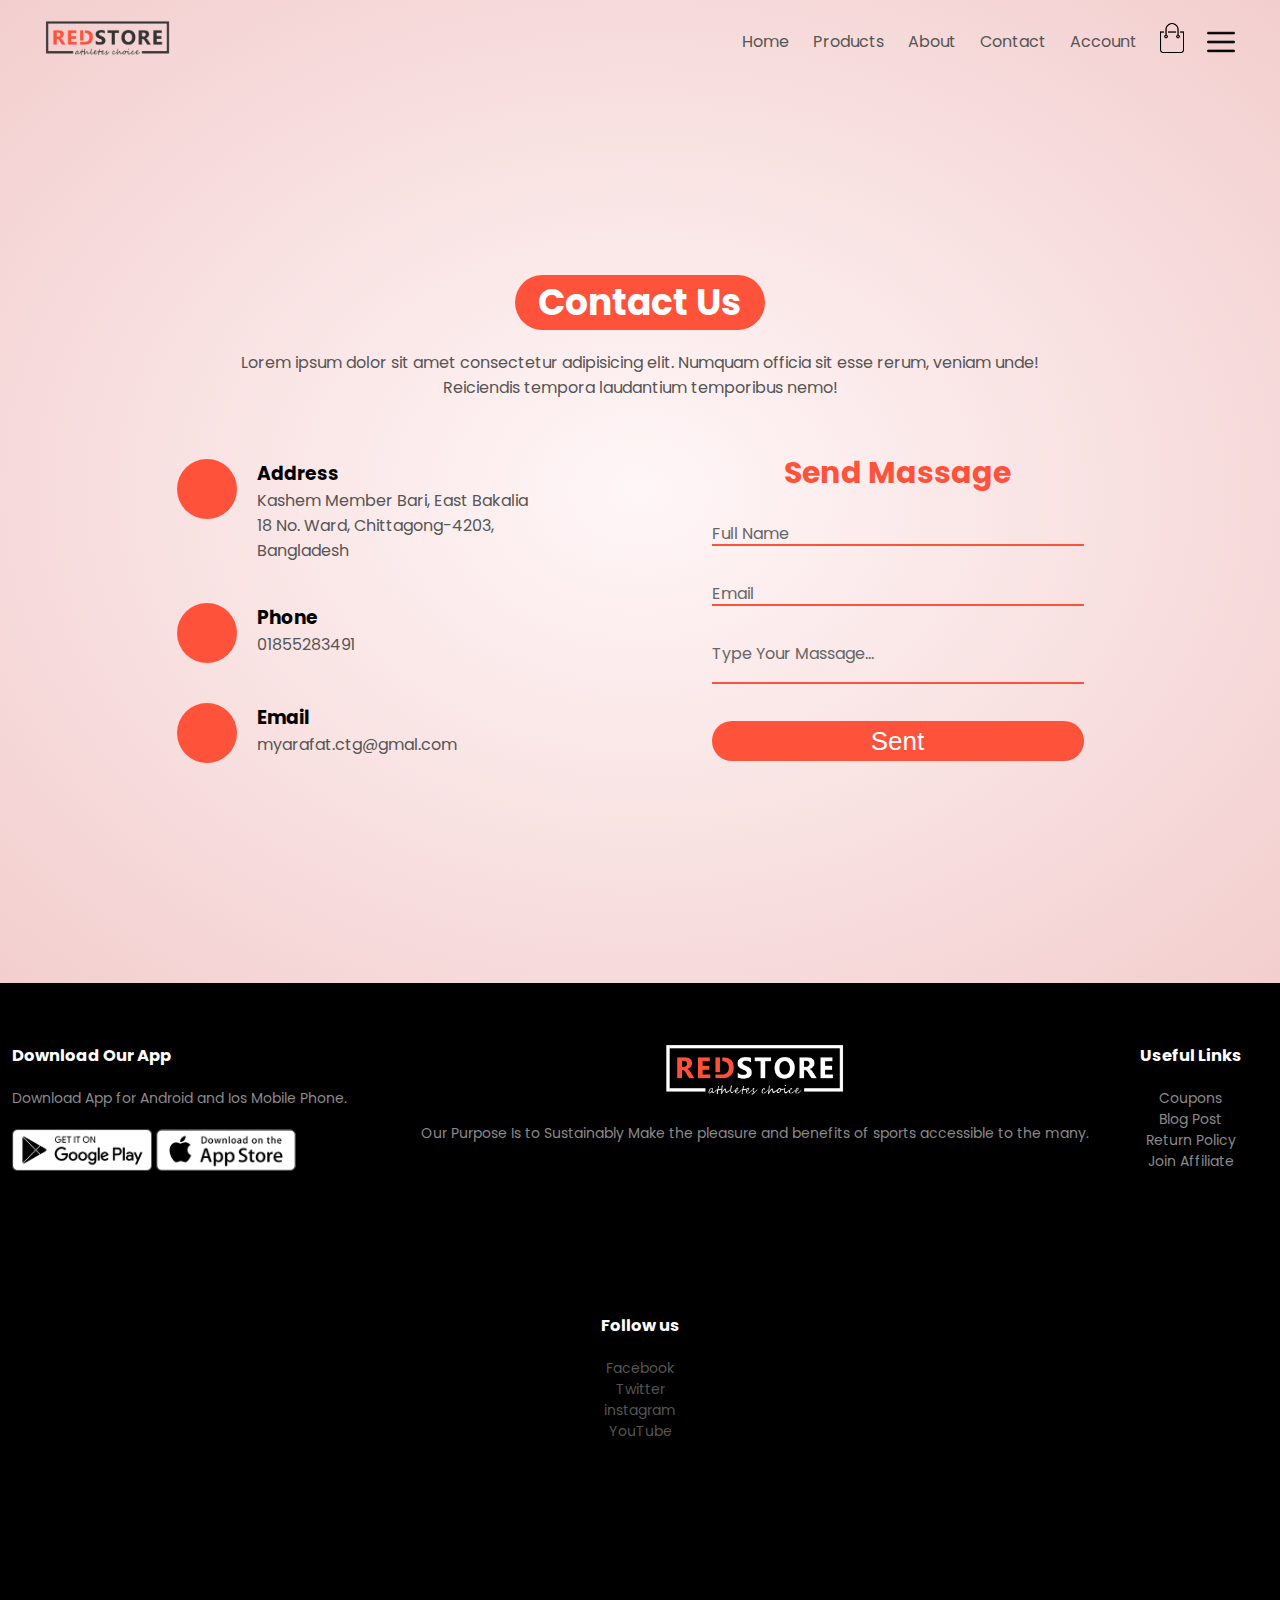
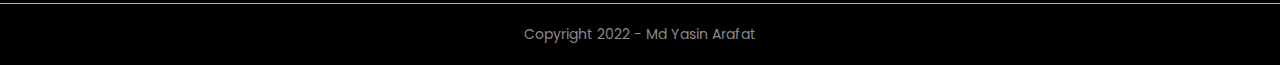
<file: Contact.html>
<!DOCTYPE html>
<html lang="en">
<head>
    <meta charset="UTF-8">
    <meta http-equiv="X-UA-Compatible" content="IE=edge">
    <meta name="viewport" content="width=device-width, initial-scale=1.0">
    <title>RedStore | Ecommerce Website Design</title>
    <link rel="stylesheet" href="style.css">
    <link rel="preconnect" href="https://fonts.googleapis.com">
<link rel="preconnect" href="https://fonts.gstatic.com" crossorigin>
<link href="https://fonts.googleapis.com/css2?family=Macondo&family=Poppins:ital,wght@0,200;0,400;1,900&display=swap" rel="stylesheet">
<link rel="stylesheet" href="https://cdnjs.cloudflare.com/ajax/libs/font-awesome/6.1.1/css/all.min.css" integrity="sha512-KfkfwYDsLkIlwQp6LFnl8zNdLGxu9YAA1QvwINks4PhcElQSvqcyVLLD9aMhXd13uQjoXtEKNosOWaZqXgel0g==" crossorigin="anonymous" referrerpolicy="no-referrer" />
</head>
<body>


    <div class="header">

<div class="container">
    <div class="navbar">
        <div class="logo">
            <a href="index.html"><img src="images/logo.png" alt="Logo" width="125px"></a>
        </div>
        <nav>
            <ul>
                <li><a href="index.html">Home</a></li>
                <li><a href="Product.html">Products</a></li>
                <li><a href="About.html">About</a></li>
                <li><a href="Contact.html">Contact</a></li>
                <li><a href="Account.html">Account</a></li>
            </ul>
        </nav>
        <a href="cart.html"><img src="images/cart.png" alt="" width="30px" height="30px"></a>
        <img src="images/menu.png" class="menu-icon">
    </div>
    

        <!-------- Contact Us ---------->

    <section class="contact">
        <div class="content">
            <h2>Contact Us</h2>
            <p>Lorem ipsum dolor sit amet consectetur adipisicing elit. Numquam officia sit esse rerum, veniam unde! Reiciendis tempora laudantium temporibus nemo!</p>
        </div>
        <div class="container-cnt">
            <div class="contacInfo">
                <div class="box">
                <div class="icon"><i class="fa-solid fa-location-dot"></i></div>
                <div class="text">
                    <h3>Address</h3>
                    <p>Kashem Member Bari, East Bakalia <br> 18 No. Ward, Chittagong-4203, <br> Bangladesh</p>
                </div>
                </div>

                <div class="box">
                    <div class="icon"><i class="fa-solid fa-phone"></i></div>
                    <div class="text">
                        <h3>Phone</h3>
                        <p>01855283491</p>
                    </div>
                </div>

                <div class="box">
                    <div class="icon"><i class="fa-solid fa-envelope"></i></div>
                    <div class="text">
                        <h3>Email</h3>
                        <p>myarafat.ctg@gmal.com</p>
                    </div>
                </div>
            </div>
                <div class="contactForm">
                    <form action="">
                        <h2>Send Massage</h2>
                        <div class="inputBox">
                            <input type="text"required>
                            <span>Full Name</span>
                        </div>
                        <div class="inputBox">
                            <input type="email"required>
                            <span>Email</span>
                        </div>
                        <div class="inputBox">
                           <textarea required></textarea>
                            <span>Type Your Massage...</span>
                        </div>
                        <div class="inputBox">
                            <input type="submit" value="Sent" required>                            
                        </div>
                    </form>
                </div>
        </div>
    </section>

    
</div>
</div>







    <!-------- Footer ---------->

    <div class="footer">
        <div class="Container">
            <div class="row">
                <div class="footer-col-1">
                    <h3>Download Our App</h3>
                    <p>Download App for Android and Ios Mobile Phone.</p>
                    <div class="app-logo">
                        <img src="images/play-store.png" alt="">
                        <img src="images/app-store.png" alt="">
                    </div>
                </div>
                <div class="footer-col-2">
                    <a href="index.html"><img src="images/logo-white.png" alt=""></a>                    <p>Our Purpose Is to Sustainably Make the pleasure and benefits of sports accessible to the many.</p>
                </div>

                <div class="footer-col-3">
                    <h3>Useful Links</h3>
                    <ul>
                        <li>Coupons</li>
                        <li>Blog Post</li>
                        <li>Return Policy</li>
                        <li>Join Affiliate</li>
                    </ul>
                </div>

                <div class="footer-col-4">
                    <h3>Follow us</h3>
                    <ul>
                        <a href="https://www.facebook.com/profile.php?id=100010559531025" target="_blank"><li>Facebook</li></a>
                        <a href="https://twitter.com/MohYasinarafat" target="_blank"><li>Twitter</li></a>
                        <a href="https://www.instagram.com/muhammed_yasin_arafat.ctg/" target="_blank"><li>instagram</li></a>
                        <a href="https://www.youtube.com/" target="_blank"><li>YouTube</li></a>
                    </ul>
                </div>

            </div>
            <hr>
            <p class="copyright">Copyright 2022 - Md Yasin Arafat</p>

        </div>
        
    </div>
 
</body>
</html>
</file>
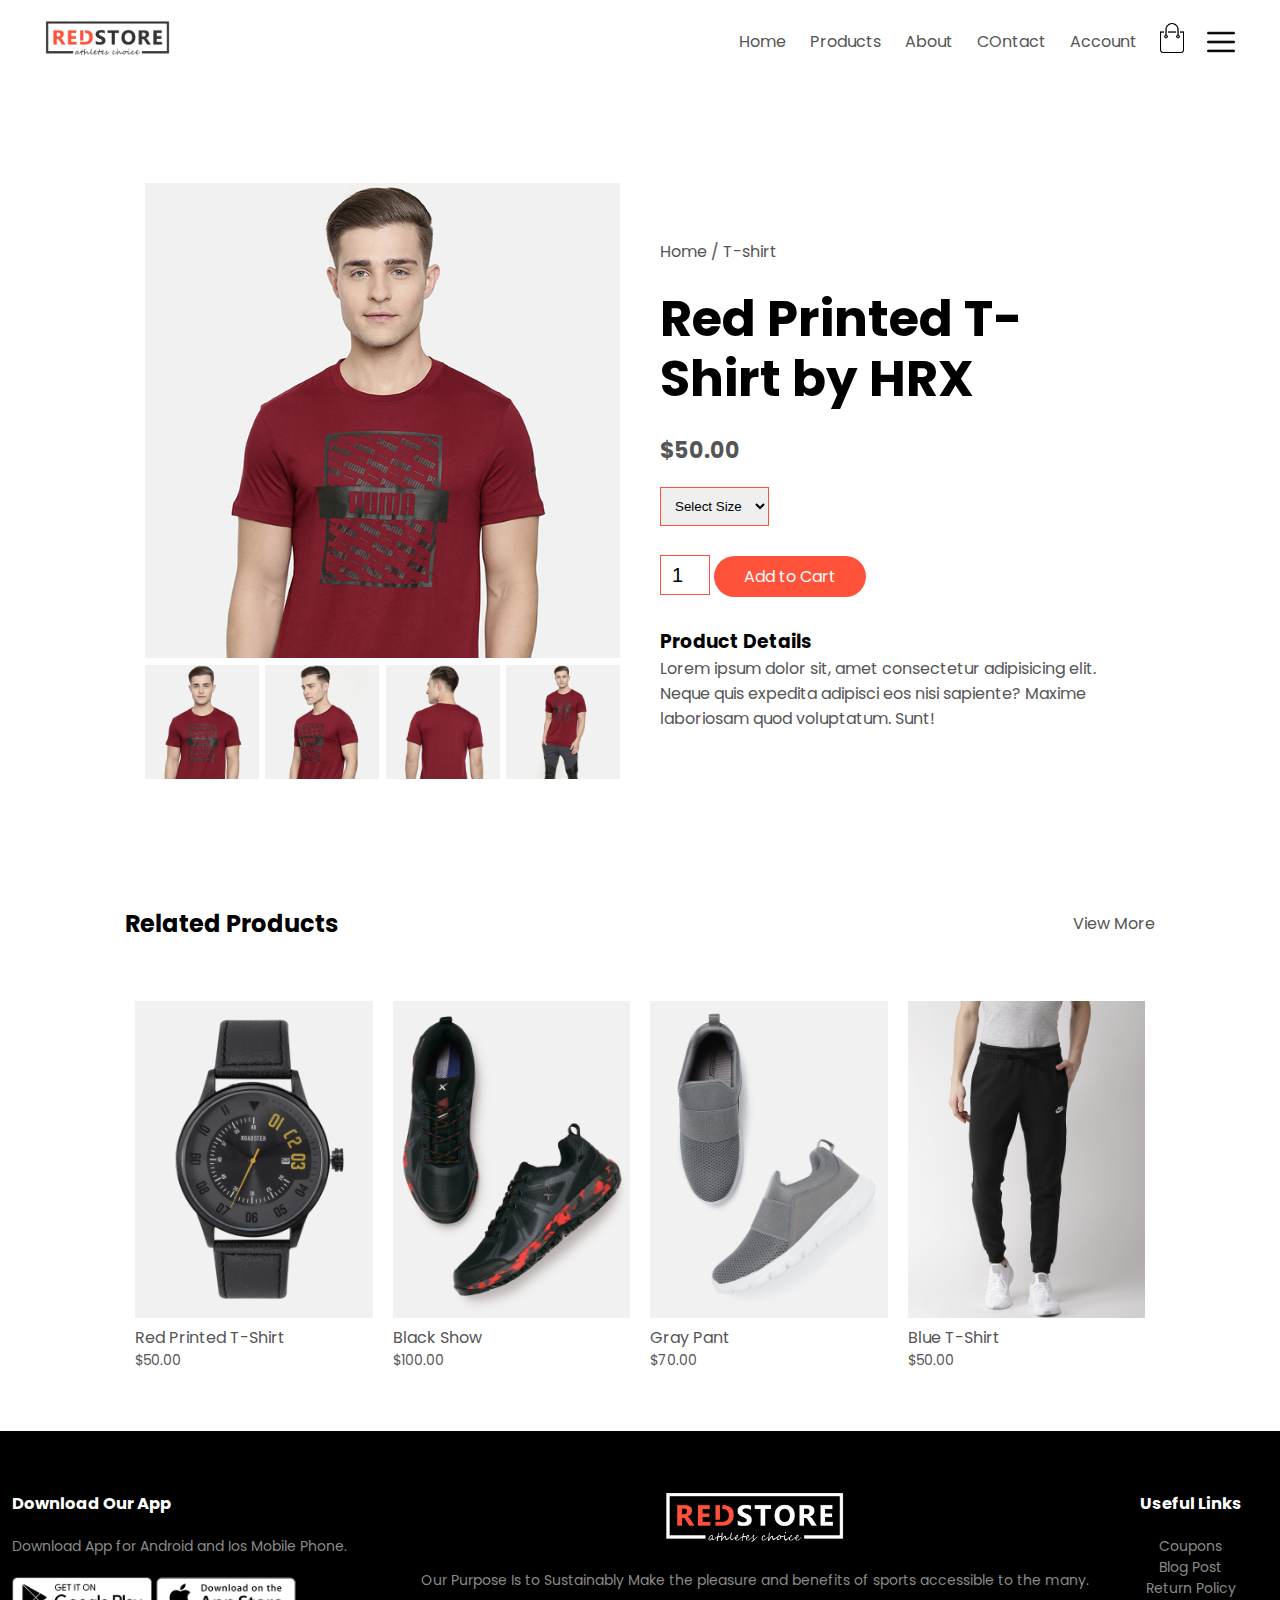
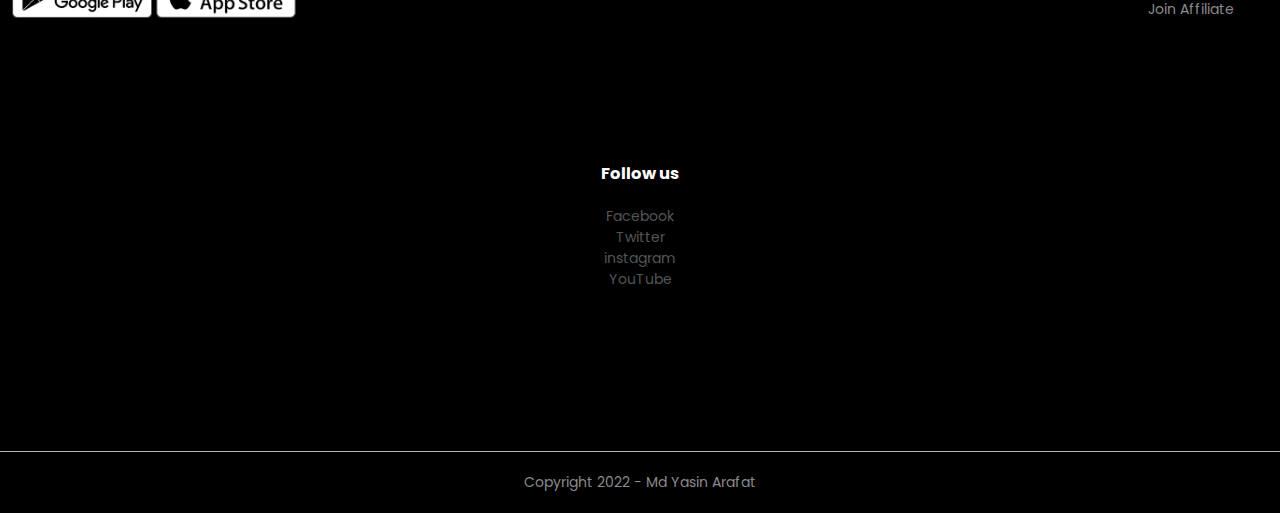
<file: Product Details.html>
<!DOCTYPE html>
<html lang="en">
<head>
    <meta charset="UTF-8">
    <meta http-equiv="X-UA-Compatible" content="IE=edge">
    <meta name="viewport" content="width=device-width, initial-scale=1.0">
    <title>All Product - RedStore</title>
    <link rel="stylesheet" href="style.css">
    <link rel="preconnect" href="https://fonts.googleapis.com">
<link rel="preconnect" href="https://fonts.gstatic.com" crossorigin>
<link href="https://fonts.googleapis.com/css2?family=Macondo&family=Poppins:ital,wght@0,200;0,400;1,900&display=swap" rel="stylesheet">
<link rel="stylesheet" href="https://cdnjs.cloudflare.com/ajax/libs/font-awesome/6.1.1/css/all.min.css" integrity="sha512-KfkfwYDsLkIlwQp6LFnl8zNdLGxu9YAA1QvwINks4PhcElQSvqcyVLLD9aMhXd13uQjoXtEKNosOWaZqXgel0g==" crossorigin="anonymous" referrerpolicy="no-referrer" />
</head>
<body>

<div class="container">
    <div class="navbar">
        <div class="logo">
           <a href="index.html"> <img src="images/logo.png" alt="Logo" width="125px"></a>
        </div>
        <nav>
            <ul>
                <li><a href="index.html">Home</a></li>
                <li><a href="Product.html">Products</a></li>
                <li><a href="About.html">About</a></li>
                <li><a href="Contact.html">COntact</a></li>
                <li><a href="Account.html">Account</a></li>
            </ul>
        </nav>
       <a href="cart.html"> <img src="images/cart.png" alt="" width="30px" height="30px"></a>
        <img src="images/menu.png" class="menu-icon">
    </div>
 </div>


 <!-- --------------- Single Products Details ------------------- -->
    <div class="small-container single-products">
        <div class="row">
        <div class="col-2">
            <img src="images/gallery-1.jpg" width="100%" id="Productimg">

            <div class="small-img-row">
                <div class="small-img-col">
                    <img src="images/gallery-1.jpg" width="100%" class="Smallimg">
                </div>
                <div class="small-img-col">
                    <img src="images/gallery-2.jpg" width="100%" class="Smallimg">
                </div>
                <div class="small-img-col">
                    <img src="images/gallery-3.jpg" width="100%"class="Smallimg">
                </div>            
                <div class="small-img-col">
                    <img src="images/gallery-4.jpg" width="100%" class="Smallimg">
                </div>            
            </div>
        </div>
        <div class="col-2">
            <p>Home / T-shirt</p>
            <h1>Red Printed T-Shirt by HRX</h1>
            <h4>$50.00</h4>
            <select>
                <option>Select Size</option>
                <option>XXL</option>
                <option>XL</option>
                <option>Large</option>
                <option>Medium</option>
                <option>Small</option>

            </select>
            <input type="number" name="" id="" value="1">
            <a href=""class="btn">Add to Cart</a>
            <h3>Product Details</h3>
            <p>Lorem ipsum dolor sit, amet consectetur adipisicing elit. Neque quis expedita adipisci eos nisi sapiente? Maxime laboriosam quod voluptatum. Sunt!</p>

        </div>

        </div>
    </div>


    <!-- ---------title ----------- -->
    <div class="small-container">
        <div class="row row-2">
            <h2>Related Products</h2>
            <p>View More</p>
        </div>

    </div>
<!-- ----------- Products------------ -->
    <div class="small-container">
                        
            <div class="row">
     
             <div class="col-4">
                 <img src="images/product-9.jpg" alt="">
                 <h4>Red Printed T-Shirt</h4>
                 <div class="rating">
                     <i class="fa fa-star"></i>
                     <i class="fa fa-star"></i>
                     <i class="fa fa-star"></i>
                     <i class="fa fa-star"></i>
                     <i class="fa fa-star" id="010"></i>
                 </div>
                 <p>$50.00</p>            
             </div>
     
             <div class="col-4">
                 <img src="images/product-10.jpg" alt="">
                 <h4>Black Show</h4>
                 <div class="rating">
                     <i class="fa fa-star"></i>
                     <i class="fa fa-star"></i>
                     <i class="fa fa-star"></i>
                     <i class="fa fa-star"></i>
                     <i class="fa fa-star" id="010"></i>
                 </div>
                 <p>$100.00</p>            
             </div>
     
             <div class="col-4">
                 <img src="images/product-11.jpg" alt="">
                 <h4>Gray Pant</h4>
                 <div class="rating">
                     <i class="fa fa-star"></i>
                     <i class="fa fa-star"></i>
                     <i class="fa fa-star"></i>
                     <i class="fa fa-star"></i>
                     <i class="fa fa-star" id="010"></i>
                 </div>
                 <p>$70.00</p>            
             </div>
     
             <div class="col-4">
                 <img src="images/product-12.jpg" alt="">
                 <h4>Blue T-Shirt</h4>
                 <div class="rating">
                     <i class="fa fa-star"></i>
                     <i class="fa fa-star"></i>
                     <i class="fa fa-star"></i>
                     <i class="fa fa-star"></i>
                     <i class="fa fa-star" id="010"></i>
                 </div>
                 <p>$50.00</p>            
             </div>
           
            </div>
          
           </div>
      
       </div>

           
    </div>

   
    <!-------- Footer ---------->

    <div class="footer">
        <div class="Container">
            <div class="row">
                <div class="footer-col-1">
                    <h3>Download Our App</h3>
                    <p>Download App for Android and Ios Mobile Phone.</p>
                    <div class="app-logo">
                        <img src="images/play-store.png" alt="">
                        <img src="images/app-store.png" alt="">
                    </div>
                </div>
                <div class="footer-col-2">
                    <a href="index.html"><img src="images/logo-white.png" alt=""></a>                    <p>Our Purpose Is to Sustainably Make the pleasure and benefits of sports accessible to the many.</p>
                </div>

                <div class="footer-col-3">
                    <h3>Useful Links</h3>
                    <ul>
                        <li>Coupons</li>
                        <li>Blog Post</li>
                        <li>Return Policy</li>
                        <li>Join Affiliate</li>
                    </ul>
                </div>

                <div class="footer-col-4">
                    <h3>Follow us</h3>
                    <ul>
                        <a href="https://www.facebook.com/profile.php?id=100010559531025" target="_blank"><li>Facebook</li></a>
                        <a href="https://twitter.com/MohYasinarafat" target="_blank"><li>Twitter</li></a>
                        <a href="https://www.instagram.com/muhammed_yasin_arafat.ctg/" target="_blank"><li>instagram</li></a>
                        <a href="https://www.youtube.com/" target="_blank"><li>YouTube</li></a>
                    </ul>
                </div>
            </div>
            <hr>
            <p class="copyright">Copyright 2022 - Md Yasin Arafat</p>
        </div>        
    </div>
 </body>
</html>

<script>
    var Productimg = document.getElementById("Productimg");
    var Smallimg = document.getElementsByClassName("Smallimg");
      
    Smallimg[0].onclick = function()
        {
            Productimg.src = Smallimg[0].src;
        }

        Smallimg[1].onclick = function()
        {
            Productimg.src = Smallimg[1].src;
        }

        Smallimg[2].onclick = function()
        {
            Productimg.src = Smallimg[2].src;
        }

        Smallimg[3].onclick = function()
        {
            Productimg.src = Smallimg[3].src;
        }

</script>
</file>
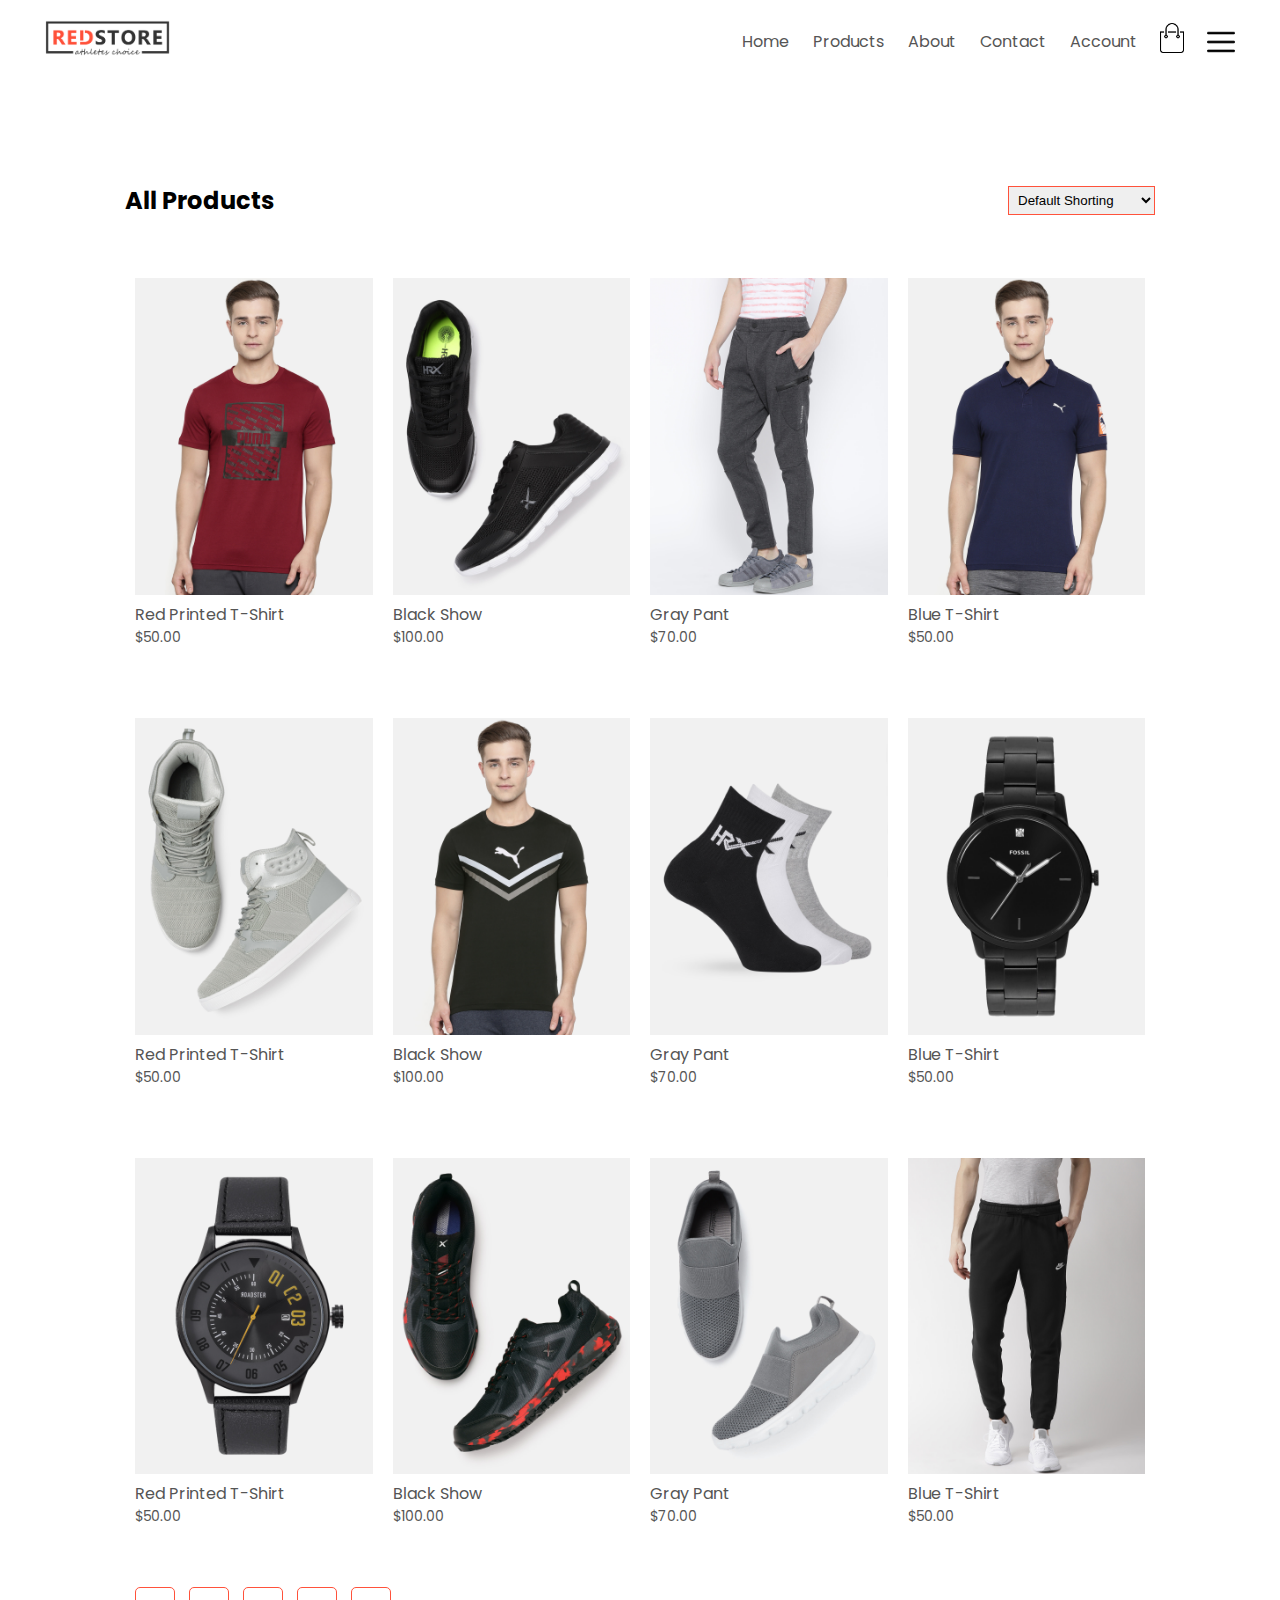
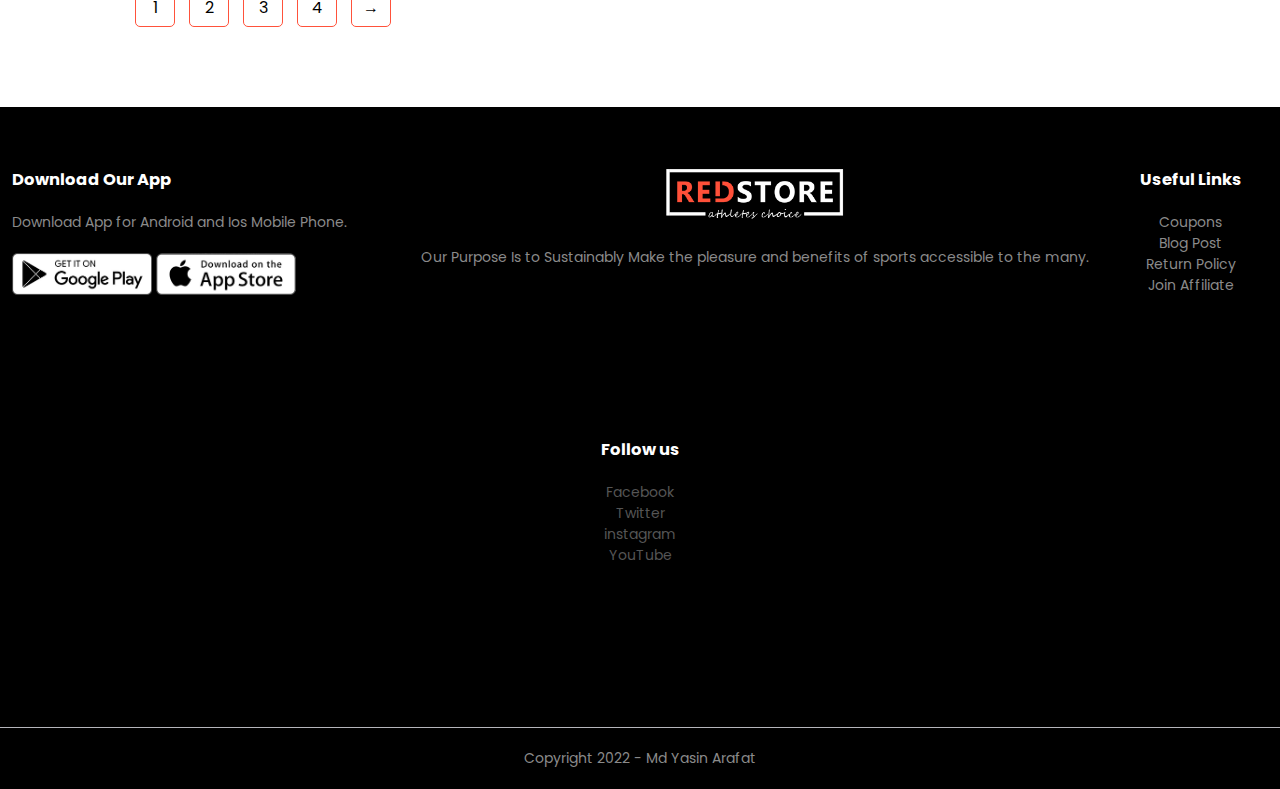
<file: Product.html>
<!DOCTYPE html>
<html lang="en">
<head>
    <meta charset="UTF-8">
    <meta http-equiv="X-UA-Compatible" content="IE=edge">
    <meta name="viewport" content="width=device-width, initial-scale=1.0">
    <title>All Product - RedStore</title>
    <link rel="stylesheet" href="style.css">
    <link rel="preconnect" href="https://fonts.googleapis.com">
<link rel="preconnect" href="https://fonts.gstatic.com" crossorigin>
<link href="https://fonts.googleapis.com/css2?family=Macondo&family=Poppins:ital,wght@0,200;0,400;1,900&display=swap" rel="stylesheet">
<link rel="stylesheet" href="https://cdnjs.cloudflare.com/ajax/libs/font-awesome/6.1.1/css/all.min.css" integrity="sha512-KfkfwYDsLkIlwQp6LFnl8zNdLGxu9YAA1QvwINks4PhcElQSvqcyVLLD9aMhXd13uQjoXtEKNosOWaZqXgel0g==" crossorigin="anonymous" referrerpolicy="no-referrer" />
</head>
<body>

<div class="container">
    <div class="navbar">
        <div class="logo">
            <a href="index.html"><img src="images/logo.png" alt="Logo" width="125px"></a>
        </div>
        <nav>
            <ul>
                <li><a href="index.html">Home</a></li>
                <li><a href="Product.html">Products</a></li>
                <li><a href="About.html">About</a></li>
                <li><a href="Contact.html">Contact</a></li>
                <li><a href="Account.html">Account</a></li>
            </ul>
        </nav>
        <a href="cart.html"><img src="images/cart.png" alt="" width="30px" height="30px"></a>
        <img src="images/menu.png" class="menu-icon">
    </div>
 </div>

    <div class="small-container">

        <div class="row row-2">
            <h2>All Products</h2>
            <select>
                <option value="Default Shorting">Default Shorting</option>
                <option>Short By Price</option>
                <option>Short By Popularity</option>
                <option>Short By Rating</option>
                <option>Short By Sales</option>
            </select>
        </div>
       <div class="row">
        <div class="col-4">
            <a href="Product Details.html"><img src="images/product-1.jpg" alt="">
            <h4>Red Printed T-Shirt</h4></a>
            <div class="rating">
                <i class="fa fa-star"></i>
                <i class="fa fa-star"></i>
                <i class="fa fa-star"></i>
                <i class="fa fa-star"></i>
                <i class="fa fa-star" id="010"></i>
            </div>
            <p>$50.00</p>            
        </div>

        <div class="col-4">
            <img src="images/product-2.jpg" alt="">
            <h4>Black Show</h4>
            <div class="rating">
                <i class="fa fa-star"></i>
                <i class="fa fa-star"></i>
                <i class="fa fa-star"></i>
                <i class="fa fa-star"></i>
                <i class="fa fa-star" id="010"></i>
            </div>
            <p>$100.00</p>            
        </div>

        <div class="col-4">
            <img src="images/product-3.jpg" alt="">
            <h4>Gray Pant</h4>
            <div class="rating">
                <i class="fa fa-star"></i>
                <i class="fa fa-star"></i>
                <i class="fa fa-star"></i>
                <i class="fa fa-star"></i>
                <i class="fa fa-star" id="010"></i>
            </div>
            <p>$70.00</p>            
        </div>

        <div class="col-4">
            <img src="images/product-4.jpg" alt="">
            <h4>Blue T-Shirt</h4>
            <div class="rating">
                <i class="fa fa-star"></i>
                <i class="fa fa-star"></i>
                <i class="fa fa-star"></i>
                <i class="fa fa-star"></i>
                <i class="fa fa-star" id="010"></i>
            </div>
            <p>$50.00</p>            
        </div>

        <div class="row">

            <div class="col-4">
                <img src="images/product-5.jpg" alt="">
                <h4>Red Printed T-Shirt</h4>
                <div class="rating">
                    <i class="fa fa-star"></i>
                    <i class="fa fa-star"></i>
                    <i class="fa fa-star"></i>
                    <i class="fa fa-star"></i>
                    <i class="fa fa-star" id="010"></i>
                </div>
                <p>$50.00</p>            
            </div>
    
            <div class="col-4">
                <img src="images/product-6.jpg" alt="">
                <h4>Black Show</h4>
                <div class="rating">
                    <i class="fa fa-star"></i>
                    <i class="fa fa-star"></i>
                    <i class="fa fa-star"></i>
                    <i class="fa fa-star"></i>
                    <i class="fa fa-star" id="010"></i>
                </div>
                <p>$100.00</p>            
            </div>
    
            <div class="col-4">
                <img src="images/product-7.jpg" alt="">
                <h4>Gray Pant</h4>
                <div class="rating">
                    <i class="fa fa-star"></i>
                    <i class="fa fa-star"></i>
                    <i class="fa fa-star"></i>
                    <i class="fa fa-star"></i>
                    <i class="fa fa-star" id="010"></i>
                </div>
                <p>$70.00</p>            
            </div>
    
            <div class="col-4">
                <img src="images/product-8.jpg" alt="">
                <h4>Blue T-Shirt</h4>
                <div class="rating">
                    <i class="fa fa-star"></i>
                    <i class="fa fa-star"></i>
                    <i class="fa fa-star"></i>
                    <i class="fa fa-star"></i>
                    <i class="fa fa-star" id="010"></i>
                </div>
                <p>$50.00</p>            
            </div>
    
            
            <div class="row">
     
             <div class="col-4">
                 <img src="images/product-9.jpg" alt="">
                 <h4>Red Printed T-Shirt</h4>
                 <div class="rating">
                     <i class="fa fa-star"></i>
                     <i class="fa fa-star"></i>
                     <i class="fa fa-star"></i>
                     <i class="fa fa-star"></i>
                     <i class="fa fa-star" id="010"></i>
                 </div>
                 <p>$50.00</p>            
             </div>
     
             <div class="col-4">
                 <img src="images/product-10.jpg" alt="">
                 <h4>Black Show</h4>
                 <div class="rating">
                     <i class="fa fa-star"></i>
                     <i class="fa fa-star"></i>
                     <i class="fa fa-star"></i>
                     <i class="fa fa-star"></i>
                     <i class="fa fa-star" id="010"></i>
                 </div>
                 <p>$100.00</p>            
             </div>
     
             <div class="col-4">
                 <img src="images/product-11.jpg" alt="">
                 <h4>Gray Pant</h4>
                 <div class="rating">
                     <i class="fa fa-star"></i>
                     <i class="fa fa-star"></i>
                     <i class="fa fa-star"></i>
                     <i class="fa fa-star"></i>
                     <i class="fa fa-star" id="010"></i>
                 </div>
                 <p>$70.00</p>            
             </div>
     
             <div class="col-4">
                 <img src="images/product-12.jpg" alt="">
                 <h4>Blue T-Shirt</h4>
                 <div class="rating">
                     <i class="fa fa-star"></i>
                     <i class="fa fa-star"></i>
                     <i class="fa fa-star"></i>
                     <i class="fa fa-star"></i>
                     <i class="fa fa-star" id="010"></i>
                 </div>
                 <p>$50.00</p>            
             </div>
           
            </div>
          
           </div>
      
       </div>

       <div class="page-btn">
           <span>1</span>
           <span>2</span>
           <span>3</span>
           <span>4</span>
           <span>&#8594;</span>
       </div>
      
    </div>

   
    <!-------- Footer ---------->

    <div class="footer">
        <div class="Container">
            <div class="row">
                <div class="footer-col-1">
                    <h3>Download Our App</h3>
                    <p>Download App for Android and Ios Mobile Phone.</p>
                    <div class="app-logo">
                        <img src="images/play-store.png" alt="">
                        <img src="images/app-store.png" alt="">
                    </div>
                </div>
                <div class="footer-col-2">
                    <a href="index.html"><img src="images/logo-white.png" alt=""></a>                    <p>Our Purpose Is to Sustainably Make the pleasure and benefits of sports accessible to the many.</p>
                </div>

                <div class="footer-col-3">
                    <h3>Useful Links</h3>
                    <ul>
                        <li>Coupons</li>
                        <li>Blog Post</li>
                        <li>Return Policy</li>
                        <li>Join Affiliate</li>
                    </ul>
                </div>

                <div class="footer-col-4">
                    <h3>Follow us</h3>
                    <ul>
                        <a href="https://www.facebook.com/profile.php?id=100010559531025" target="_blank"><li>Facebook</li></a>
                        <a href="https://twitter.com/MohYasinarafat" target="_blank"><li>Twitter</li></a>
                        <a href="https://www.instagram.com/muhammed_yasin_arafat.ctg/" target="_blank"><li>instagram</li></a>
                        <a href="https://www.youtube.com/" target="_blank"><li>YouTube</li></a>
                    </ul>
                </div>
            </div>
            <hr>
            <p class="copyright">Copyright 2022 - Md Yasin Arafat</p>
        </div>        
    </div>
 </body>
</html>
</file>
<file: style.css>
*{
    margin: 0;
    padding: 0;
    box-sizing: border-box;
}
body{
    font-family: 'Macondo', cursive;
    font-family: 'Poppins', sans-serif;
}
.navbar{
    display: flex;
    align-items: center;
    padding: 20px;
}
nav{
    flex: 1;
    text-align: right;

}
nav ul{
    display: inline-block;
    list-style-type: none;
}
nav ul li{
    display: inline-block;
    margin-right: 20px;
}
a{
    text-decoration: none;
    color: #555;
}
p{
    color: #555;
}
.container{
    max-width: 1300px;
    margin: auto;
    padding-left: 25px;
    padding-right: 25px;
}
.row{
    display: flex;
    align-items: center;
    flex-wrap: wrap;
    justify-content: space-around;
}
.col-2{
    flex-basis: 50%;
    min-width: 300px;
}
.col-2 img{
    max-width: 100%;
    padding: 50px 0;
}
.col-2 h1{
    font-size: 50px;
    font-weight: bold;
    line-height: 60px;
    margin: 25px 0;
}
.btn{
    display: inline-block;
    background: #ff523b;
    color: white;
    padding: 8px 30px;
    margin: 30px 0;
    border-radius: 30px;
    transition: 0.3s ease-in-out;
}
.header{
    background: radial-gradient(rgb(255, 246, 247), rgb(243, 206, 206));

}
.header .row{
    margin-top: 70px;
}
.btn:hover{
    background: #563434;
}
.categories{
    margin: 70px 0;
}
.col-3{
    flex-basis: 30%;
    min-width: 250px;
    margin-bottom: 30px;

}
.col-3 img{
    width: 100%;

}
.small-container{
    max-width: 1080px;
    margin: auto;
    padding-left: 25px;
    padding-right: 25px;
}
.col-4{
    flex-basis: 25%;
    padding: 10px;
    min-width: 200px;
    margin-bottom: 50px;
    transition: 0.5s;
    
}
.col-4 img{
    width: 100%;
}
.title{
    text-align: center;
    margin: 0 auto 80px;
    position: relative;
    line-height: 60px;
    color: #555;
    
}
.title::after{
    content: '';
    background: #ff523b;
    width: 80px;
    height: 5px;
    border-radius: 5px;
    position: absolute;
    bottom: 0;
    left: 50%;
    transform: translateX(-50%);

}
h4{
    color: #555;
    font-weight: normal;
}
.col-4 p{
    font-size: 14px;
}
.rating .fa {
    color: #ff523b;
}
.col-4:hover{
    transform: translateY(5px);
}
.offer{
    background: radial-gradient(rgb(255, 246, 247), rgb(243, 206, 206));
    min-width: 1080px;
    margin: auto;
    padding-left: 25px;
    padding-right: 25px;
    margin-top: 50px;

}
.col-21{
    flex-basis: 50%;
    min-width: 300px;

}
.col-21 img{
    width: 100%;
    padding: 100px;
}

.col-21 h1{
    font-size: 50px;
    font-weight: bold;
    
}
.col-21 small{
    font-size: 14px;
    color: #555;
}

.testimonial{
    padding: 100px;
}
.testimonial .col-3{
    text-align: center;
    padding: 40px 20;
    box-shadow: 0 0 20px 0px rgba(0, 0, 0, 0.1);
    cursor: pointer;
    transition: transform 0.5s;
    
}
.testimonial .col-3 img{
    width: 50px;
    margin-top: 20px;
    border-radius: 50%;

}
.testimonial .col-3:hover{
    transform: translateY(-10px);
}
.fa-solid.fa-quote-left{
    font-size: 34px;
    color:#ff523b;
}
.col-3 p{
    font-size: 12px;
    margin: 12px 5px;
    color: #777;
}
.col-3 h3{
    color: gray;
    font-size: 20px;
    font-weight: bold;
}

/*............Brands............*/
.brands{
    margin: 100px auto;
    
}
.col-5{
    width: 160px;
}
.col-5 img{
    width: 100%;
    cursor: pointer;
    filter: grayscale(100%);
}
.col-5 img:hover{
    filter: grayscale(0);
}

/*............Footer............*/


.footer{
    background: black;
    color: #8a8a8a;
    font-size: 14px;
    padding: 60px 0 20px;

}
.footer p{
    color: #8a8a8a;
}
.footer h3{
    color: #fff;
    margin-bottom: 20px;

}
.footer-col-1, .footer-col-2, .footer-col-3, .footer-col-4{
    min-height: 250px;
    margin-bottom: 20px;
}
.footer-col-1{
    flex-basis: 30%;
}
.footer-col-2{
    flex-basis: 1;
    text-align: center;
}
.footer-col-2 img{
    width: 180px;
    margin-bottom: 20px;
}
.footer-col-3, .footer-col-4{
    flex-basis: 12%;
    text-align: center;
}
.footer-col-3 ul, .footer-col-4 ul{
    list-style-type: none;
}
.app-logo{
    margin-top: 20px;
    
}
.app-logo img{
    width: 140px;
    
}
.footer hr{
    border: none;
    background: #b5b5bb;
    height: 1px;
    margin: 20px 0;
}
.copyright{
    text-align: center;
}

.menu-icon{
    width: 28px;
    margin-left: 20px;
}
 /* ---------- All Poducts Page------------ */
 .row-2{
     justify-content: space-between;
     margin: 100px auto 50px;
 }
 select{
     border: 1px solid #ff523b;
     padding: 5px;
 }
select:focus{
    outline: none;
}
.page-btn{
    margin: 0 auto 80px;

}
.page-btn span{
    display: inline-block;
    border: 1px solid #ff523b;
    margin-left: 10px;
    width: 40px;
    height: 40px;
    text-align: center;
    line-height: 40px;
    cursor: pointer;
    border-radius: 5px;
    transition: 0.4s;
}
.page-btn span:hover{
    background: #ff523b;
    color: white;
}

/* -------------- singel product details -------------- */
.single-products{
    margin-top: 80px;
}
.single-products .col-2 img{
    padding: 0;
}
.single-products .col-2 {
    padding: 20px;
}
.single-products h4{
    margin: 20px 0;
    font-size: 22px;
    font-weight: bold;
}
.single-products select{
    display: block;
    padding: 10px;
    margin-top: 20px;
}
.single-products input{
    width: 50px;
    height: 40px;
    text-align: center;
    border: 1px solid #ff523b;
    font-size: 20px;

}
.single-products input:focus{
    outline: none;
}

.small-img-row{
    display: flex;
    justify-content: space-between;
}
.small-img-col{
    flex-basis: 24%;
    cursor: pointer;
}
/* <!-- ------------- Cart Items Details----------- --> */
.cart-page{
    margin: 80px auto;

}
table{
    width: 100%;
    border-collapse: collapse;
}
.cart-info{
    display: flex;
    flex-wrap:wrap;

}
th{
    text-align: left;
    padding: 5px;
    color:#fff;
    background: #ff523b;
    font-weight: normal;
}
td{
    padding:  10px 5px;

}
td input{
    width: 40px;
    height: 30px;
    padding: 5px;
    text-align: center;

}
td a{
    color: #ff523b;
    font-weight: bold;
}
td img{
    width: 80px;
    height: 80px;
    margin-right: 10px;

}
.total-price{
    display: flex;
    justify-content: flex-end;
    
}
.total-price table{
    border-top: 3px solid #ff523b;
    width: 100%;
    max-width: 540px;
}
td:last-child{
    text-align: right;
}
th:last-child{
    text-align: right;
}
/* -------account page----------- */
.account-page{
    padding: 50px 0;
    background: radial-gradient(rgb(255, 246, 247), rgb(243, 206, 206));
}
.from-container{
    background: white;
    width: 300px;
    height: 400px;
    position: relative;
    text-align: center;
    padding: 20px 0;
    margin: auto;
    box-shadow: 0 0 20px 0px rgba(0, 0, 0, 0.1);
    overflow: hidden;
    
}
.from-container span{
    font-weight: bold;
    padding: 0 10px;
    color: #555;
    cursor: pointer;
    width: 100px;
    display: inline-block;

}
.form-btn{
    display: inline-block;
}
.from-container form{
    max-width: 300px;
    padding: 0 20px;
    position: absolute;
    top: 130px;
    transition: 1s;
}
form input{
    width: 100%;
    height: 30px;
    margin: 10px 0;
    padding: 0 10px;
    border: 1px solid #ccc;
}
form .btn{
    width: 100%;
    border: none;
    cursor: pointer;
    margin: 10px 0;
}
#LoginForm{
    left: -300px;
}
#RegForm{
    left: 0;
}
form a{
    font-size: 12px;
}
#Indicator{
    width: 100px;
    border: none;
    background: #ff523b ;
    height: 3px;
    margin-top: 8px;
    transform: translateX(100px);
    transition: 1s;
}

/* ---------Contact Form ............... */
.contact{
    position: relative;
    min-height: 100vh;
    padding: 50px 100px;
    display:flex;
    justify-content: center;
    align-items: center;
    flex-direction: column;
}
.contact .content{
    max-width: 800px;
    text-align: center;
}
.contact .content h2{
    font-size: 36px;
    font-weight: bold;
    color: #ffffff;
    background-color: #ff523b;
    width: 250px;
    align-items: center;
    text-align: center;
    margin: auto;
    border-radius: 30px;
    margin-bottom: 20px;
}
.container-cnt{
    width: 100%;
    display: flex;
    justify-content: center;
    align-items: center;
    margin-top: 30px;
}
.container-cnt .contacInfo{
    width: 50%;
    display: flex;
    flex-direction: column;
}
.container-cnt .contacInfo .box{
    position: relative;
    padding: 20px 0;
    display: flex;
}
.container-cnt .contacInfo .box .icon{
    min-width: 60px;
    height: 60px;
    background: #ff523b;
    color: white;
    font-size: 25px;
    display: flex;
    justify-content: center;
    align-items: center;
    border-radius: 50%;
    margin-right: 20px;
  
}
.container-cnt .contacInfo .box .text{
    display: flex;
    font-size: 16px;
    flex-direction: column;
    
}

.container-cnt .contacInfo .box h3{
    font-weight: bold;
}
.contactForm{
    width: 40%;
    padding: 20px;

}
.contactForm h2{
    font-size: 30px;
    color: #ff523b;
    font-weight: bold;
    margin: auto;
    text-align: center;
    
}
.contactForm .inputBox{
    position: relative;
    width: 100%;
    margin-top: 10px;
}
.contactForm .inputBox input,
.contactForm .inputBox textarea {
    background-color: transparent;
    width: 100%;
    padding: 5px 0;
    font-size: 16px;
    margin: 10px 0;
    border: none;
    border-bottom: 2px solid #ff523b;
    outline: none;
    resize: none;

}
.contactForm .inputBox span{
    position: absolute;
    left: 0;
    padding: 5px 0;
    font-size: 16px;
    margin: 10px 0;
    pointer-events: none;
    transition: 0.5s;
    color: #666;
}
.contactForm .inputBox input:focus ~ span,
.contactForm .inputBox input:valid ~ span,
.contactForm .inputBox textarea:focus ~ span,
.contactForm .inputBox textarea:valid ~ span
{
    color: #ff523b;
    font-size: 12px;
    transform: translateY(-20px);
}
.contactForm .inputBox input[type="submit"]{
    background: #ff523b;
    color: white;
    font-size: 26px;
    border: none;
    cursor: pointer;
    height: 40px;
    text-align: center;
    align-items: center;
    justify-content: center;
    border-radius: 30px;
    transition: 0.5s;
    
}
.contactForm .inputBox input[type="submit"]:hover{
    background: #563434;
}

/* new backgroun */
</file>
